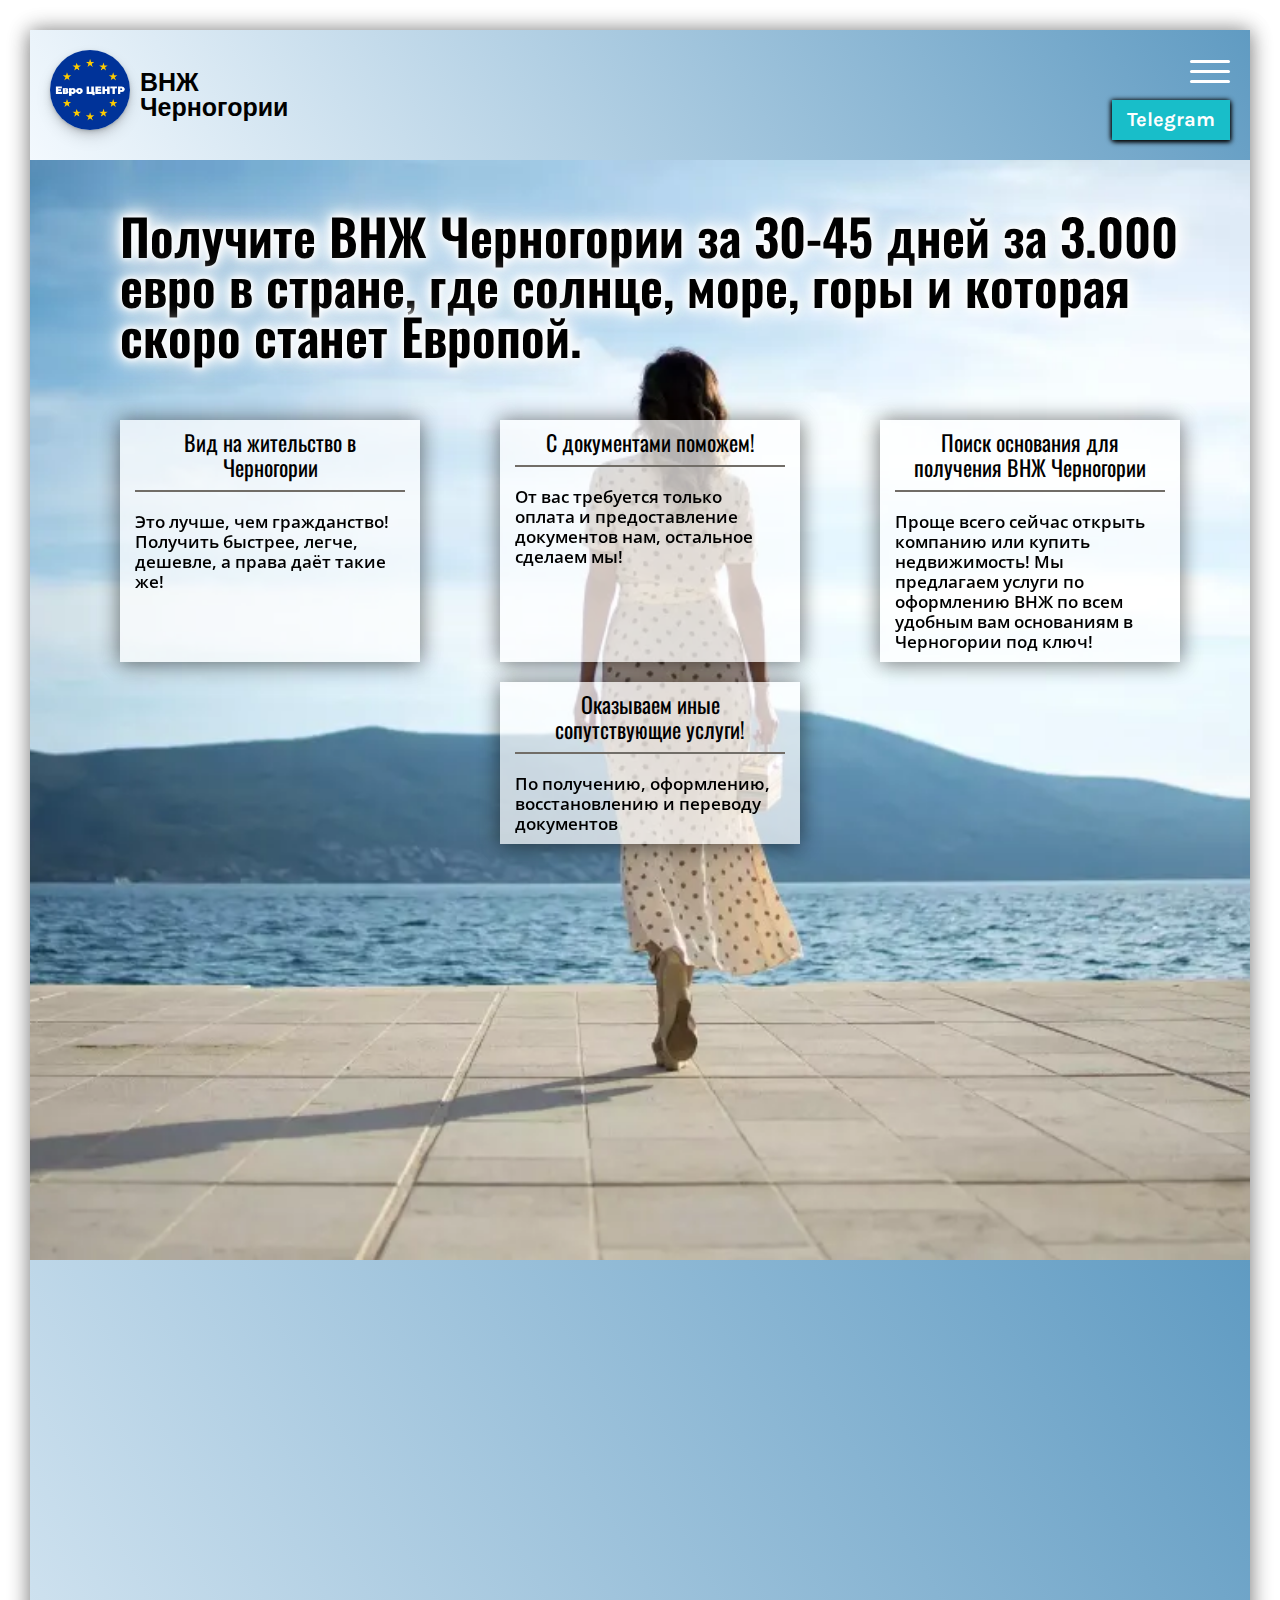
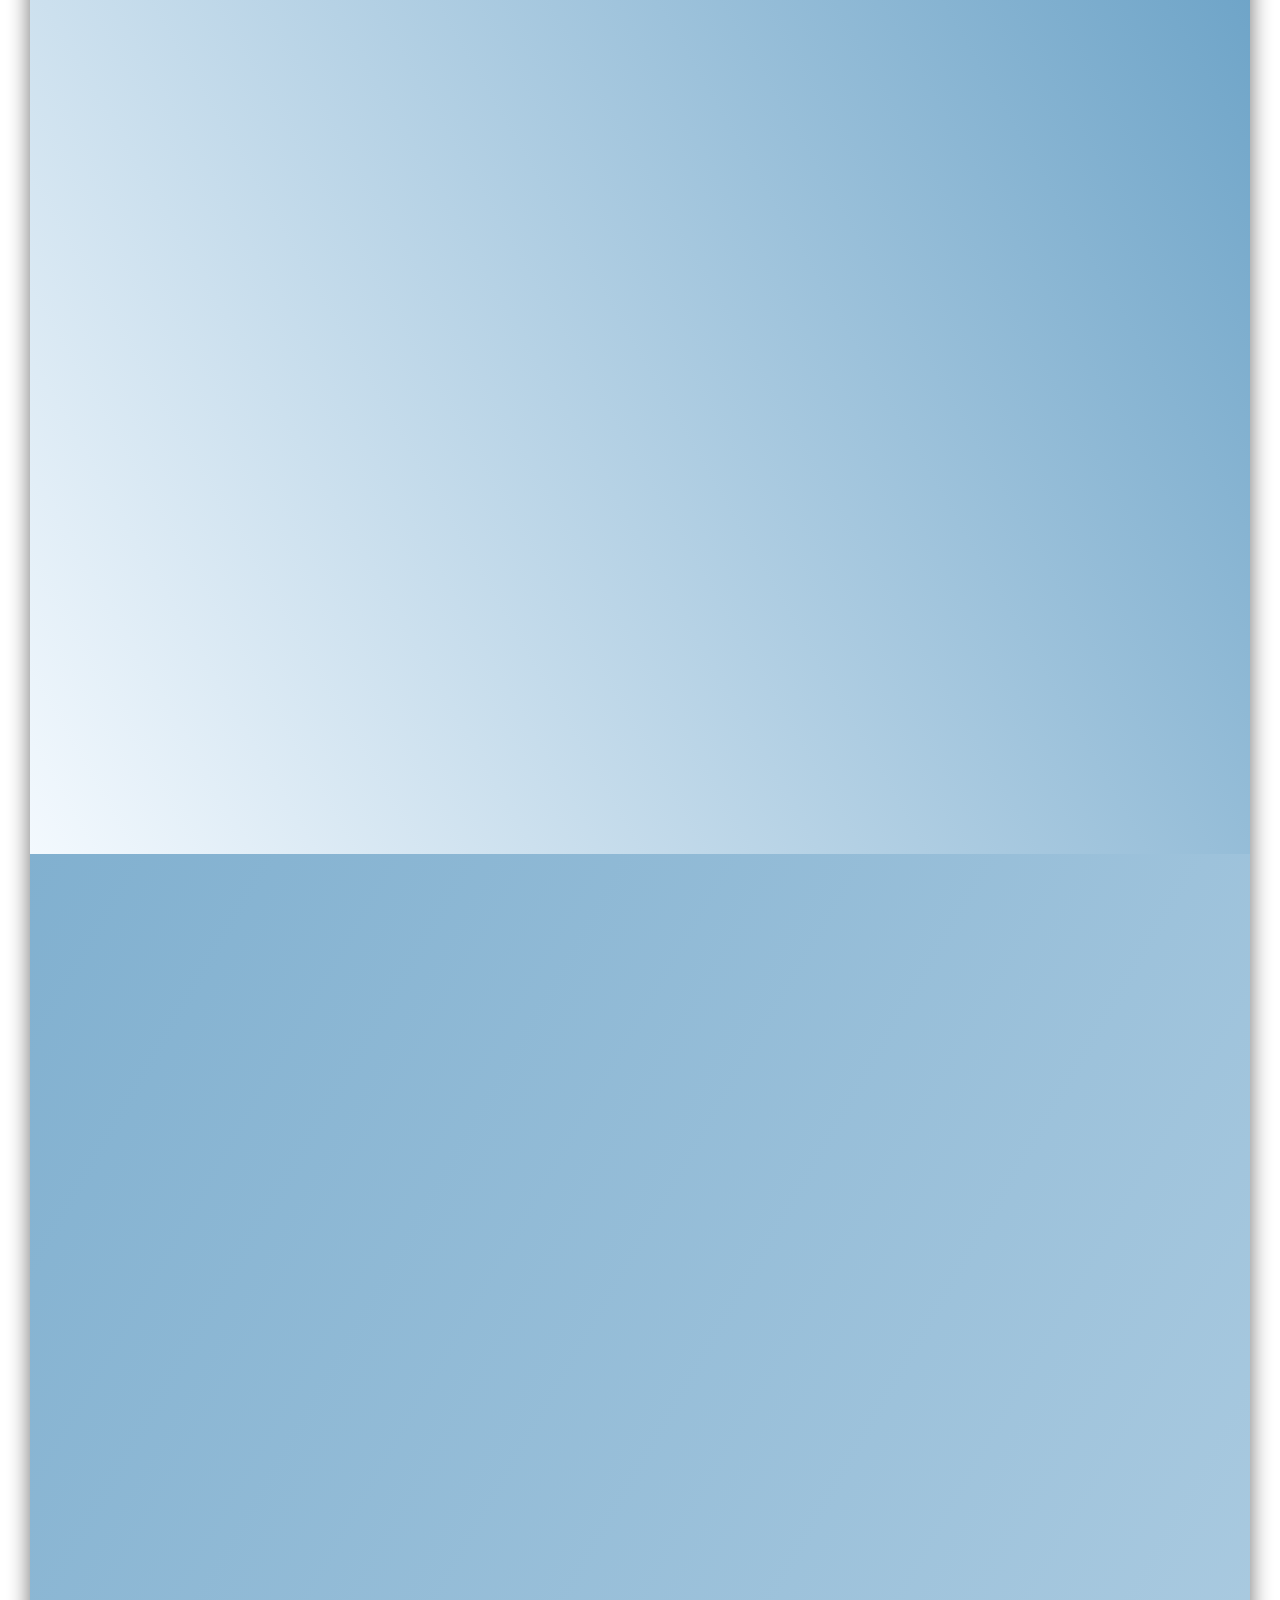
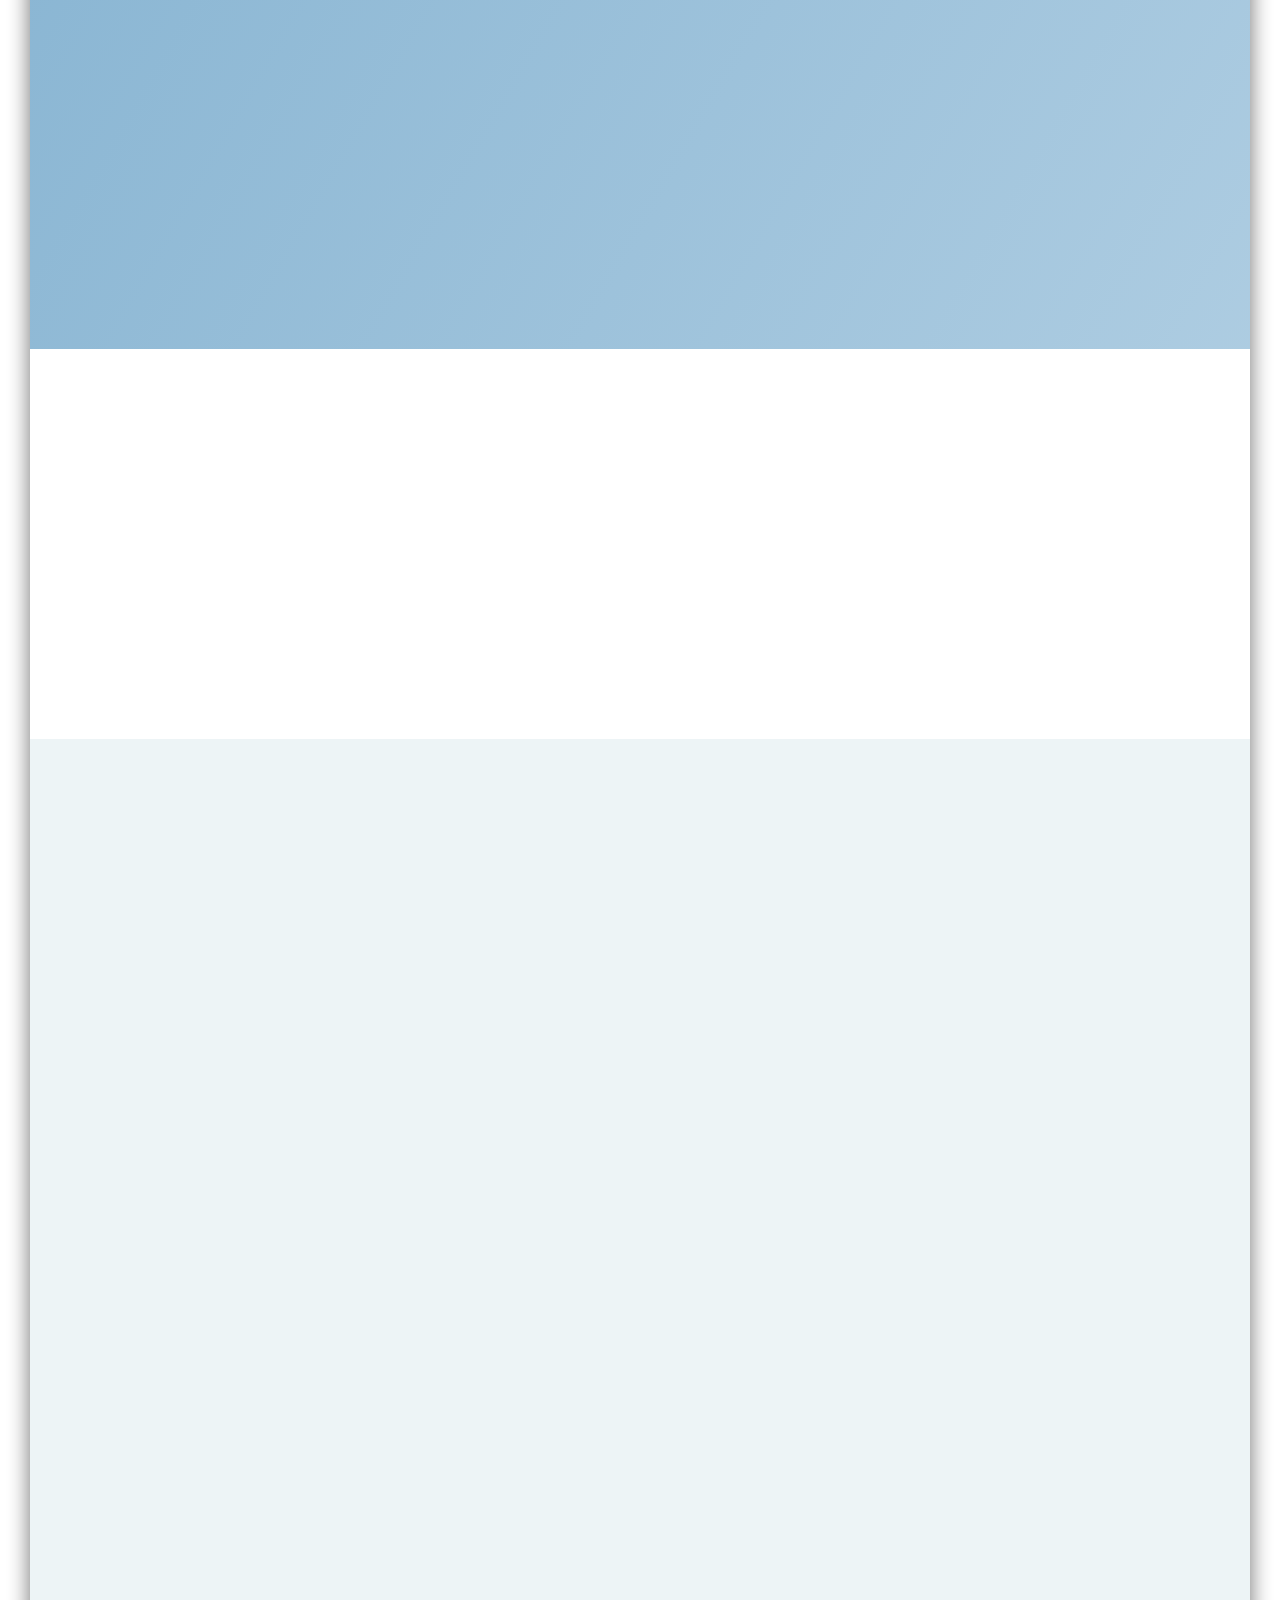
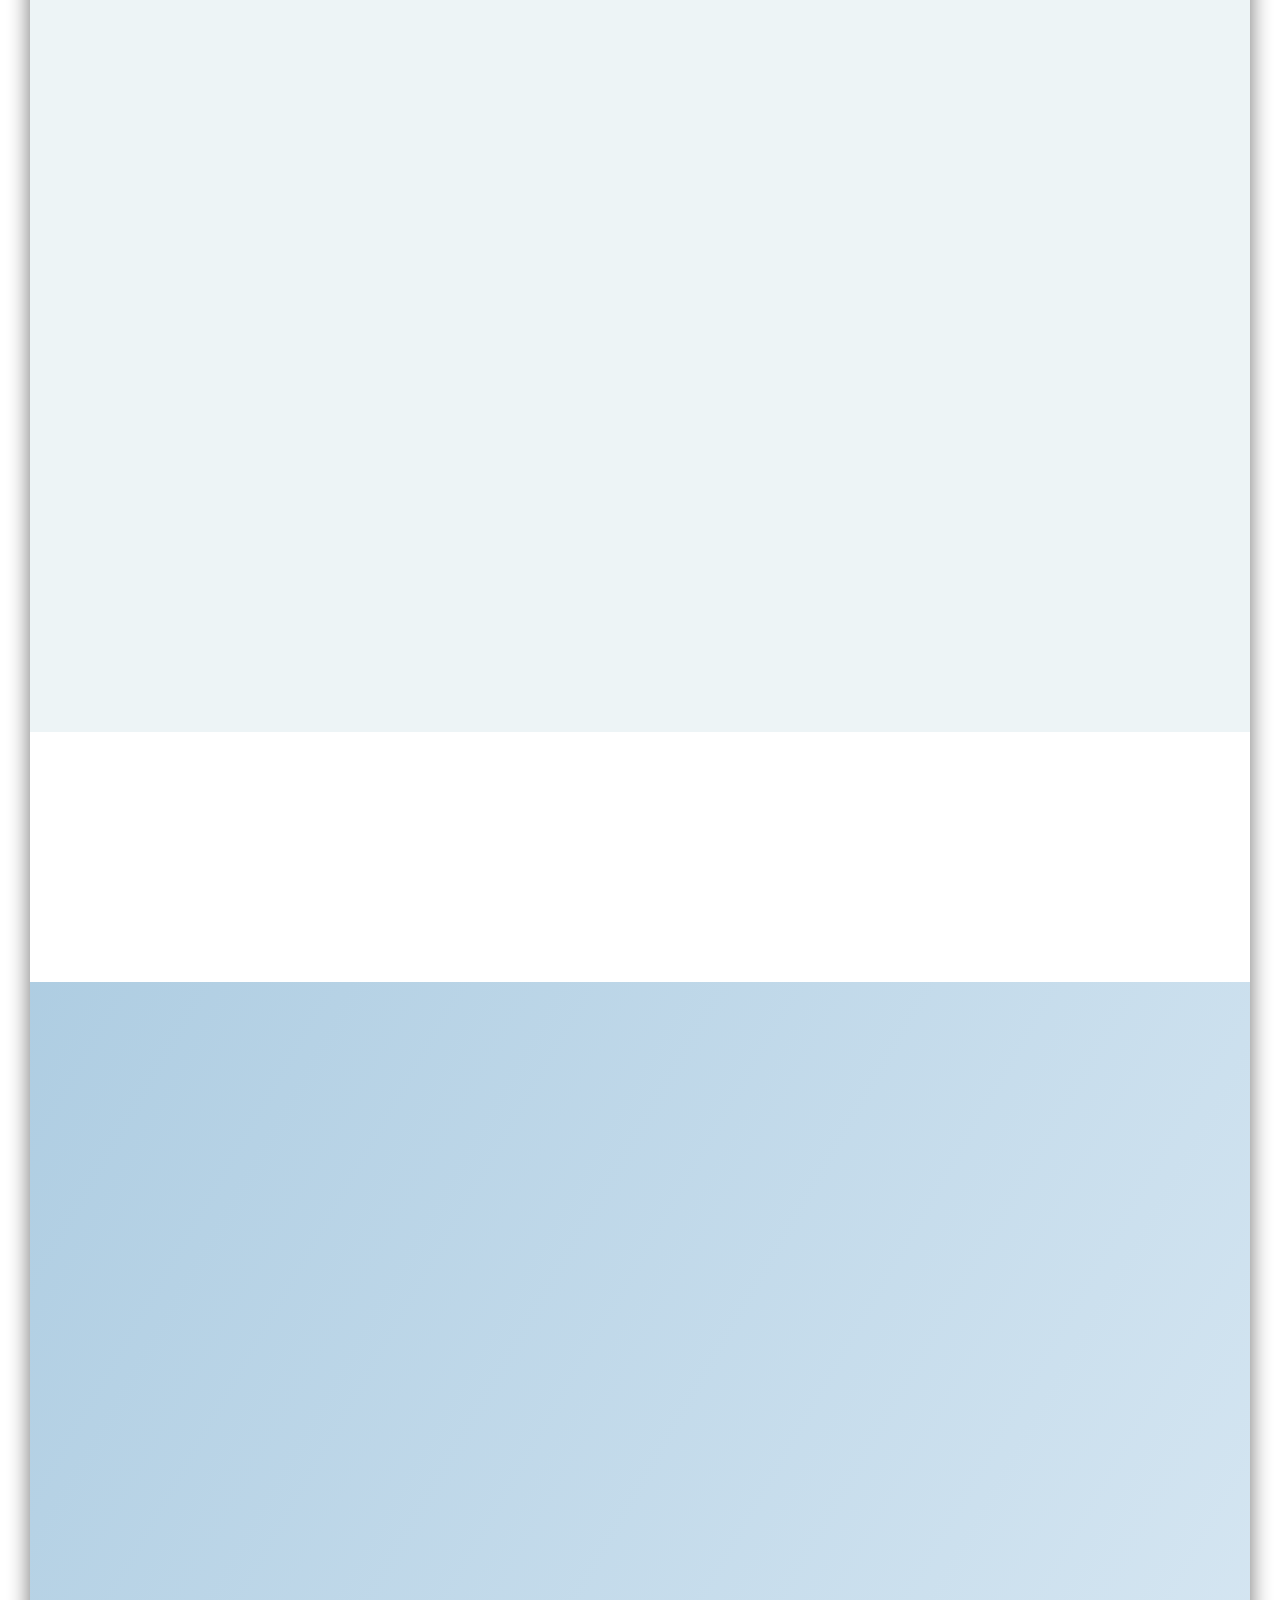
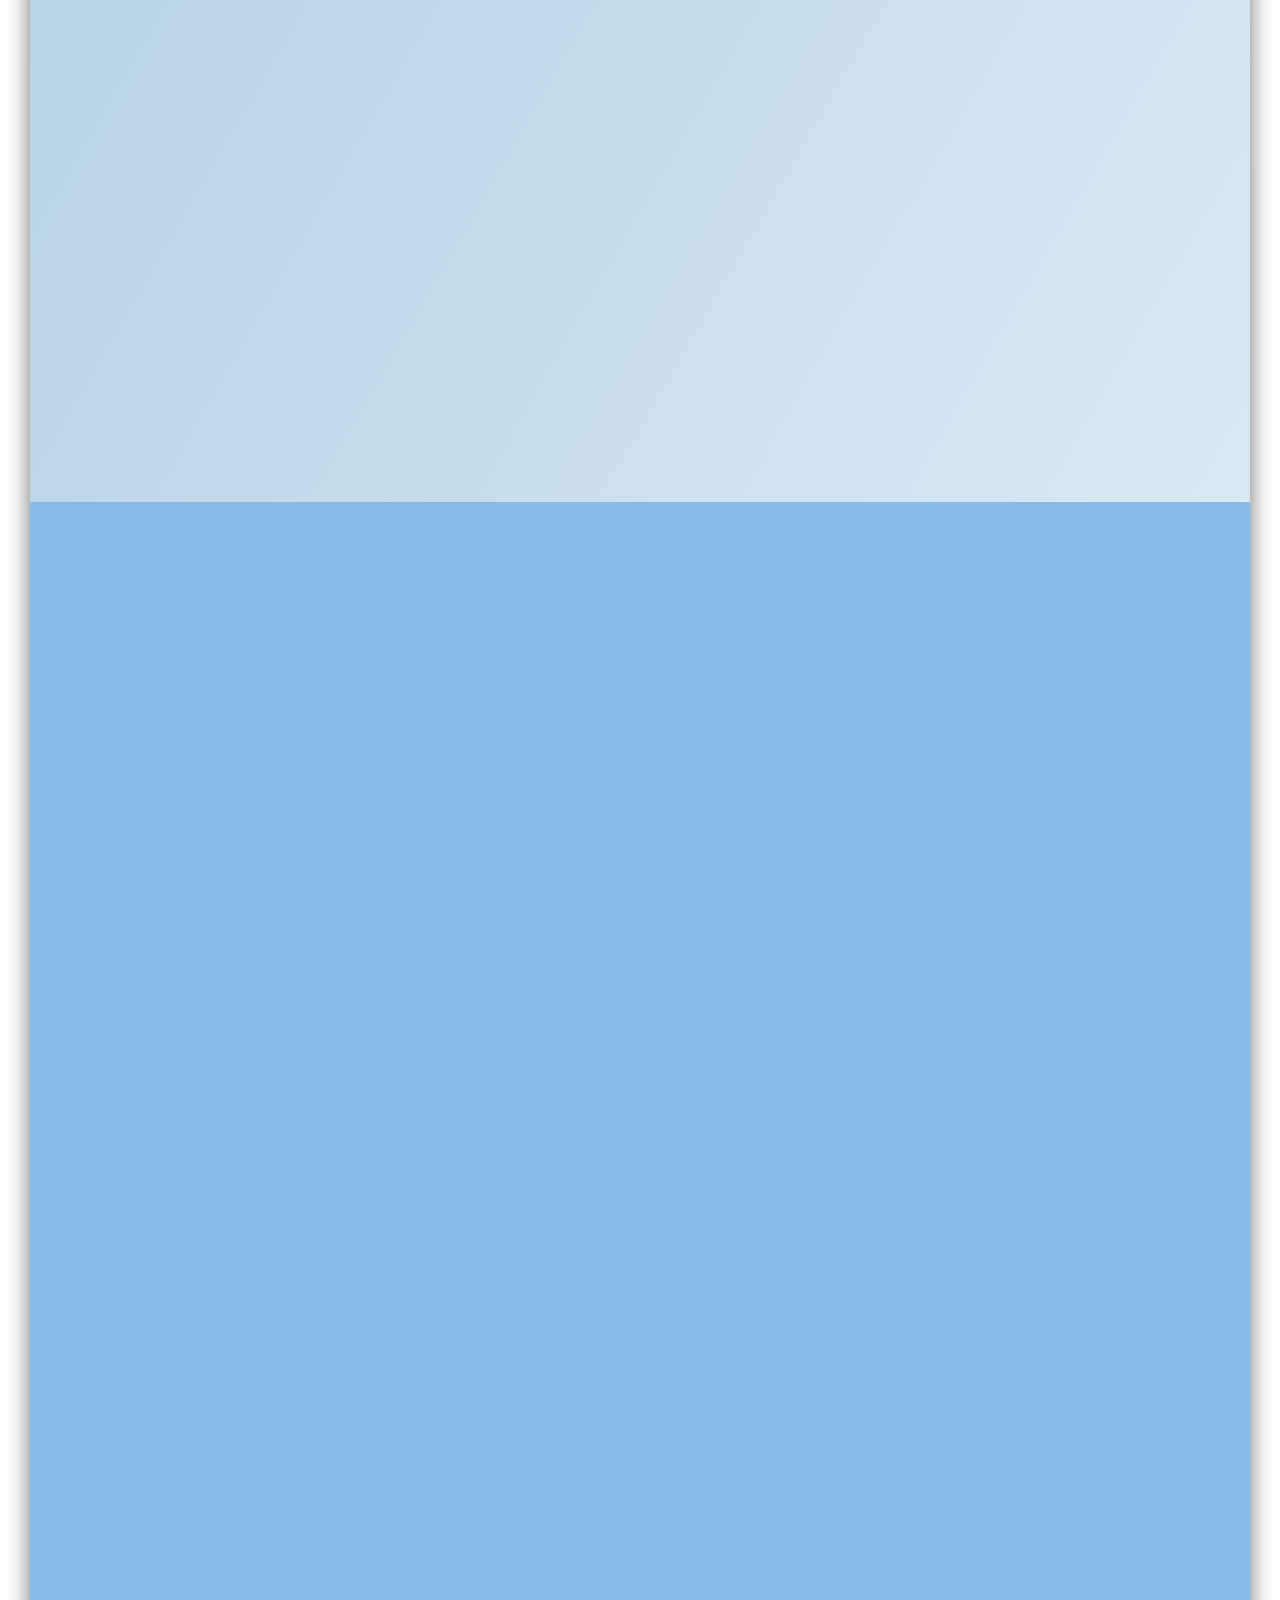
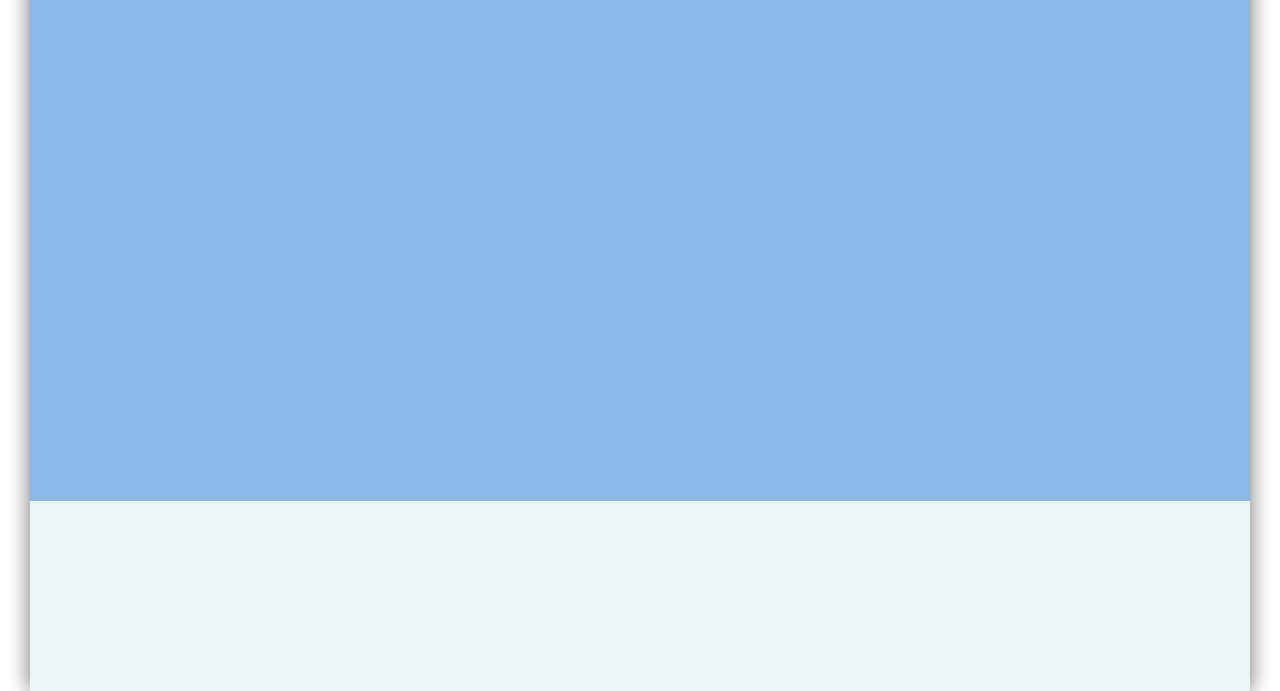
<file: index.html>
<!DOCTYPE html>
<html lang="ru">
   <head>
      <meta charset="UTF-8" />
      <meta name="viewport" content="width=device-width, initial-scale=1.0" />

      <link rel="icon" href="favicon.ico" sizes="32x32" />
      <link rel="icon" href="img/favicons/favicon.svg" type="image/svg+xml" />
      <link rel="apple-touch-icon" href="img/favicons/favicon-180x180.png" />

      <link rel="stylesheet" href="css/style.css" />

      <title>ВНЖ черногории</title>
      <meta name="description" content="" />
   </head>
   <body>
      <div class="wrapper">
         <header class="header anim-item">
            <div class="btn-burger">
               <div class="btn-burger__wrapper">
                  <div class="btn-burger__string"></div>
               </div>
            </div>
            <div class="header__logo">
               <div class="header__logo-img">
                  <img src="./img/header/Черногория ВНЖ.png" alt="" />
               </div>
               <p class="header__logo-text">ВНЖ <br />Черногории</p>
            </div>
            <nav class="header__nav">
               <ul class="header__nav-list">
                  <a href="index.html">
                     <li class="nav-item">Главная <span class="line"></span></li>
                  </a>
                  <a href="#services">
                     <li class="nav-item">Услуги <span class="line"></span></li>
                  </a>
                  <a href="#doc">
                     <li class="nav-item">Документы <span class="line"></span></li
                  ></a>
               </ul>
               <ul class="header__nav-list">
                  <a href="#consult">
                     <li class="nav-item">Консультация <span class="line"></span></li>
                  </a>
                  <a href="#compony">
                     <li class="nav-item">О компании <span class="line"></span></li>
                  </a>
                  <a href="#contacts">
                     <li class="nav-item">Контакты <span class="line"></span></li>
                  </a>
               </ul>
            </nav>

            <div class="header__phone">
               <a href="https://t.me/+79255074559">
                  <p class="header__phone-number">Telegram</p>
               </a>
            </div>
         </header>

         <main class="main">
            <div class="main__advantagesm-container">
               <h1 class="main__title anim-item">
                  Получите ВНЖ Черногории за 30-45 дней за 3.000 евро в стране, где солнце, море,
                  горы и которая скоро станет Европой.
               </h1>
               <div class="main__advantages-box anim-item">
                  <div class="main__advantage active">
                     <h2 class="main__advantage-ttitle">Вид на жительство в Черногории</h2>
                     <p class="main__advantage-text">
                        Это лучше, чем гражданство! Получить быстрее, легче, дешевле, а права даёт
                        такие же!
                     </p>
                  </div>
                  <div class="main__advantage active">
                     <h2 class="main__advantage-ttitle">С документами поможем!</h2>
                     <p class="main__advantage-text">
                        От вас требуется только оплата и предоставление документов нам, остальное
                        сделаем мы!
                     </p>
                  </div>
                  <div class="main__advantage active">
                     <h2 class="main__advantage-ttitle">
                        Поиск основания для получения ВНЖ Черногории
                     </h2>
                     <p class="main__advantage-text">
                        Проще всего сейчас открыть компанию или купить недвижимость! Мы предлагаем
                        услуги по оформлению ВНЖ по всем удобным вам основаниям в Черногории под
                        ключ!
                     </p>
                  </div>
                  <div class="main__advantage active">
                     <h2 class="main__advantage-ttitle">Оказываем иные сопутствующие услуги!</h2>
                     <p class="main__advantage-text">
                        По получению, оформлению, восстановлению и переводу документов
                     </p>
                  </div>
               </div>

               <h2 class="main__subtitle anim-item">
                  Получите ВНЖ Черногории уже через 30 дней, откройте карту международного банка и
                  передвигайся свободно по миру! Напишите нам в
               </h2>
               <div class="main__advantage-btn-box anim-item">
                  <a href="https://wa.me/+38268757078" target="_blank"
                     ><p class="main__advantage-btn1">WhatsApp</p></a
                  >
                  <a href="https://t.me/+79255074559" target="_blank"
                     ><p class="main__advantage-btn2">Telegram</p></a
                  >
               </div>
            </div>

            <div class="main__services">
               <h2 id="services" class="main__services-title anim-item">
                  Мы работаем давно, зарегистрированы официально, платим налоги и имеем репутацию.
                  Если вам хочется получить ВНЖ Черногории побыстрее, без отказов и заморочек, то мы
                  сможем это сделать!
               </h2>

               <div class="main__services-cardbox">
                  <div class="main__services-card anim-item anim-up">
                     <img src="./img/services/бизнес.svg" alt="" />
                     <div class="main__services-card-infobox">
                        <div class="main__services-card-namebox">
                           <h2 class="main__services-card-name">
                              Открытие фирмы (DOO) + подготовка и подача документов в органы
                              Черногории для получения вида на жительство.
                           </h2>
                           <p class="main__services-card-name2">
                              Документы от клиента: копия паспорта, справка об отсутствии судимости
                              не старше 6 месяцев (поможем получить), копия документа об образовании
                              - школьный аттестат/сертификат о среднем образовании/диплом (поможем
                              получить, перевести, заверить), нотариально заверенный договор аренды
                              жилья в Черногории, что подтверждает ваше проживание на территории
                              Черногории (поможем получить). Срок получения ВНЖ - 30-45 дней
                              (зависит от загрузки гос. органа).
                           </p>
                        </div>
                        <div class="main__services-card-btnbox">
                           <a href="https://wa.me/+38268757078" target="_blank">
                              <div class="main__services-card-btn1">Заказать услугу</div></a
                           >
                        </div>
                     </div>
                  </div>

                  <div class="main__services-card anim-item anim-dowen">
                     <img src="./img/services/квартира.svg" alt="" />
                     <div class="main__services-card-infobox">
                        <div class="main__services-card-namebox">
                           <p class="main__services-card-name">
                              Оформление ВНЖ по основанию владения недвижимостью (поможем выбрать
                              недвижимость, купить, оформить).
                           </p>
                           <p class="main__services-card-name2">
                              Документы от клиента: копия паспорта, справка об отсутствии судимости
                              (не старше 6 месяцев), лист непокретности на объект недвижимости в
                              собственности (выписка из реестра собственности в ЧГ), банковский счёт
                              в ЧГ с суммой на счету от 3650 до 5000 евро, регистрация в
                              туристической организации.
                           </p>
                        </div>
                        <div class="main__services-card-btnbox">
                           <a href="https://wa.me/+38268757078" target="_blank">
                              <div class="main__services-card-btn1">Заказать услугу</div></a
                           >
                        </div>
                     </div>
                  </div>
                  <div class="main__services-card anim-item anim-up">
                     <img src="./img/services/работа.svg" alt="" />
                     <div class="main__services-card-infobox">
                        <div class="main__services-card-namebox">
                           <h2 class="main__services-card-name">
                              Оформление на работу в Черногорскую фирму (при наличии работодателя -
                              по запросу)
                           </h2>
                           <h3 class="main__services-card-name2"></h3>
                        </div>
                        <div class="main__services-card-btnbox">
                           <a href="https://wa.me/+38268757078" target="_blank">
                              <div class="main__services-card-btn1">Заказать услугу</div></a
                           >
                        </div>
                     </div>
                  </div>
                  <div class="main__services-card anim-item anim-dowen">
                     <img src="./img/services/семья.svg" alt="" />
                     <div class="main__services-card-infobox">
                        <div class="main__services-card-namebox">
                           <p class="main__services-card-name">
                              Воссоединение членов семьи по каждому основанию.
                           </p>
                           <p class="main__services-card-name2">по каждому основанию</p>
                        </div>
                        <div class="main__services-card-btnbox">
                           <a href="https://wa.me/+38268757078" target="_blank">
                              <div class="main__services-card-btn1">Заказать услугу</div></a
                           >
                        </div>
                     </div>
                  </div>
               </div>
            </div>
            <div class="main__documents">
               <div id="doc" class="main__documents-wrapper anim-item">
                  <h2 class="main__documents-title anim-item">Документы</h2>
                  <div class="main__documents1">
                     <h2 class="main__documents-title1 anim-item">
                        Открытие фирмы (DOO) + подготовка и подача документов в органы
                     </h2>
                     <p class="main__documents-text anim-item">
                        Документы от клиента: копия паспорта, справка об отсутствии судимости не
                        старше 6 месяцев (поможем получить), копия документа об образовании -
                        школьный аттестат/сертификат о среднем образовании/диплом (поможем получить,
                        перевести, заверить), нотариально заверенный договор аренды жилья в
                        Черногории, что подтверждает ваше проживание на территории Черногории
                        (поможем получить). Срок получения ВНЖ - 30-45 дней (зависит от загрузки
                        гос. органа)
                     </p>
                  </div>
                  <div class="main__documents1">
                     <h2 class="main__documents-title1 anim-item">
                        Оформление ВНЖ по основанию владения недвижимостью
                     </h2>
                     <p class="main__documents-text anim-item">
                        Документы от клиента: копия паспорта, справка об отсутствии судимости (не
                        старше 6 месяцев), лист непокретности на объект недвижимости в собственности
                        (выписка из реестра собственности в ЧГ), банковский счёт в ЧГ с суммой на
                        счету от 3650 до 5000 евро, регистрация в туристической организации.
                     </p>
                  </div>
                  <div class="main__documents1">
                     <h2 class="main__documents-title1 anim-item">
                        Открытие фирмы (DOO) под ключ (с печатью)
                     </h2>
                     <p class="main__documents-text anim-item">
                        Необходима копия паспорта учредителя и нотариальная доверенность на
                        представителя, оформленная либо в Черногории либо в ином государстве (при
                        дистанционном открытии).
                     </p>
                  </div>
                  <div class="main__documents1 anim-item">
                     <h2 class="main__documents-title1">
                        Нострификация документов об образовании в зависимости от вида документа
                        (школьный аттестат, сертификат о среднем образовании, диплом)
                     </h2>
                     <p class="main__documents-text anim-item">
                        Получение повторной подтверды из МинОбразования Черногории. Необходимые
                        документы: копия предыдущей подтверды. Оформления нотариального договора для
                        целей подачи документов на ВНЖ.
                     </p>
                  </div>
               </div>
            </div>
            <div class="services2">
               <div class="services2__container">
                  <div class="services2__call">
                     <p class="services2__call-text anim-item">
                        Хотите получить ВНЖ страны, в которой комфортно жить, низкий уровень
                        преступности, соседи славянской внешности, которые хорошо относятся к
                        русскоговорящим гостям, хороший климат, море и солнце 280 дней в году, не
                        запрещена криптовалюта?! Тогда напишите нам в WhatsApp или Telegram!
                     </p>
                     <div class="services2__call-btn-box anim-item">
                        <a href="https://wa.me/+38268757078" target="_blank"
                           ><p class="services2__call-btn1">WhatsApp</p></a
                        >
                        <a href="https://t.me/+79255074559" target="_blank"
                           ><p class="services2__call-btn2 anim-item">Telegram</p></a
                        >
                     </div>
                  </div>
               </div>
               <div id="consult" class="services2__consultation-container">
                  <div class="services2__consultation-text-box anim-item">
                     <h2 class="services2__consultation-title">Консультация</h2>
                     <p class="services2__consultation-text">
                        Расширенная консультация специалиста по оформлению документов/выбору
                        наиболее выгодного основания для ВНЖ, налогам и сборам, выбору недвижимости,
                        открытию бизнеса (длительность от 30 до 50 минут).
                     </p>
                     <div class="services2__consultation-btnbox">
                        <a href="https://wa.me/+38268757078" target="_blank">
                           <div class="services2__consultation-btn1">Заказать услугу</div></a
                        >
                     </div>

                     <div class="services2__pay-box">
                        <div class="services2__pay-icon">
                           <img src="./img/service2/оплата.svg" alt="" />
                        </div>
                        <p class="services2__pay-text">
                           Возможна оплата рублями, евро, криптовалютой или любым другим образом.
                        </p>
                     </div>
                     <div class="services2__onlinedeal">
                        <div class="services2__onlinedeal-icon">
                           <img src="./img/service2/онлайн.svg" alt="" />
                        </div>
                        <p class="services2__onlinedeal-text">
                           Открытие фирмы или подбор недвижимости мы сможем начать без вашего
                           физического присутствия в Черногории после предоплаты. На подаче
                           документов для получения ВНЖ вам нужно будет присутствовать, чтобы взять
                           у вас биометрию (биометрия — это система идентификации и распознавания
                           человека с помощью отличительных физических характеристик, которые
                           уникальны для каждого человека: отпечаток пальца, фотография лица или
                           тела). Ваш второй и заключительный поход в МУП будет уже для получения
                           ВНЖ Черногории, примерно через 20-30 дней после подачи. То есть, у вас
                           будет 2 выезда в органы.
                        </p>
                     </div>
                  </div>

                  <ul class="services2__list anim-item">
                     Так же поможем с:
                     <li class="services2__item">
                        <div class="services2__item-icon">
                           <img src="./img/service2/галочка.svg" alt="" />
                        </div>
                        <p class="services2__item-text">⁠Справка об отсутствии судимости.</p>
                     </li>
                     <li class="services2__item">
                        <div class="services2__item-icon">
                           <img src="./img/service2/галочка.svg" alt="" />
                        </div>
                        <p class="services2__item-text">Справка об отсутствии ОМС в РФ.</p>
                     </li>
                     <li class="services2__item">
                        <div class="services2__item-icon">
                           <img src="./img/service2/галочка.svg" alt="" />
                        </div>
                        <p class="services2__item-text">Перевод документов.</p>
                     </li>
                     <li class="services2__item">
                        <div class="services2__item-icon">
                           <img src="./img/service2/галочка.svg" alt="" />
                        </div>
                        <p class="services2__item-text">
                           Нотариальное удостоверение и заверение документов.
                        </p>
                     </li>
                     <li class="services2__item">
                        <div class="services2__item-icon">
                           <img src="./img/service2/галочка.svg" alt="" />
                        </div>
                        <p class="services2__item-text">
                           Получение или восстановление справок об отсутствии судимости,
                           свидетельств о рождении, свидетельств о заключении или расторжении брака.
                        </p>
                     </li>
                     <li class="services2__item">
                        <div class="services2__item-icon">
                           <img src="./img/service2/галочка.svg" alt="" />
                        </div>
                        <p class="services2__item-text">
                           Открытие банковского счёта (или карты VISA\Mastercard) без ограничений и
                           препятствий.
                        </p>
                     </li>
                     <li class="services2__item">
                        <div class="services2__item-icon">
                           <img src="./img/service2/галочка.svg" alt="" />
                        </div>
                        <p class="services2__item-text">
                           Помощь в выводе, переводе, сохранении, инвестировании, обмене денежных
                           средств.
                        </p>
                     </li>
                     <li class="services2__item">
                        <div class="services2__item-icon">
                           <img src="./img/service2/галочка.svg" alt="" />
                        </div>
                        <p class="services2__item-text">
                           Есть премиум сопровождение с страхованием от отказа в получении ВНЖ!
                        </p>
                     </li>
                     <li class="services2__item">
                        <div class="services2__item-icon">
                           <img src="./img/service2/галочка.svg" alt="" />
                        </div>
                        <p class="services2__item-text">
                           Есть услуги по получению, оформлению, восстановлению, переводу и
                           нотариальному заверению документов.
                        </p>
                     </li>
                     <li class="services2__item">
                        <div class="services2__item-icon">
                           <img src="./img/service2/галочка.svg" alt="" />
                        </div>
                        <p class="services2__item-text">Трансфер.</p>
                     </li>
                  </ul>
               </div>

               <div class="services2__call-2">
                  <p class="services2__call-text-2 anim-item">
                     Есть вопросы, сомнения? Хотите пообщаться? Тогда напишите нам в WhatsApp или
                     Telegram!
                  </p>
                  <div class="services2__call-btn-box-2 anim-item">
                     <a href="https://wa.me/+38268757078" target="_blank"
                        ><p class="services2__call-btn1-2">WhatsApp</p></a
                     >
                     <a href="https://t.me/+79255074559" target="_blank"
                        ><p class="services2__call-btn2-2">Telegram</p></a
                     >
                  </div>
               </div>
            </div>

            <div class="advantages-residence anim-item">
               <div class="advantages-residence__container">
                  <h2 class="advantages-residence__title">
                     Что даёт вид на жительство в Черногории?
                  </h2>
                  <h3 class="advantages-residence__subtitle">
                     Вместе со статусом черногорского резидента (независимо от санкций) вы
                     гарантированно можете:
                  </h3>
                  <div class="advantages-residence__box-item">
                     <div class="advantages-residence__item-box1">
                        <div class="advantages-residence__card anim-item">
                           <!-- <img src="./img/advantage/банк.svg" alt="" /> -->
                           <p class="advantages-residence__card-title">Счет в банке</p>
                           <div class="advantages-residence__card-infobox">
                              <p class="advantages-residence__card-name">
                                 Подать заявление на открытие счета в европейском банке.
                              </p>
                           </div>
                        </div>
                        <div class="advantages-residence__card anim-item">
                           <!-- <img src="./img/advantage/карта.svg" alt="" /> -->
                           <p class="advantages-residence__card-title">Безвизовые перелеты</p>

                           <div class="advantages-residence__card-infobox">
                              <p class="advantages-residence__card-name">
                                 Свободно передвигаться по всей территории Черногории и безвизовое
                                 пересечение границы в несколько стран, как к себе домой;
                              </p>
                           </div>
                        </div>
                        <div class="advantages-residence__card anim-item">
                           <!-- <img src="./img/advantage/налог.svg" alt="" /> -->
                           <p class="advantages-residence__card-title">Бизнес</p>

                           <div class="advantages-residence__card-infobox">
                              <p class="advantages-residence__card-name">
                                 Открыть своё дело и платить налог на прибыль от предпринимательской
                                 деятельности в 9 %;
                              </p>
                           </div>
                        </div>
                     </div>
                     <div class="advantages-residence__item-box1">
                        <div class="advantages-residence__card anim-item">
                           <!-- <img src="./img/advantage/виза.svg" alt="" /> -->
                           <p class="advantages-residence__card-title">Шенген</p>

                           <div class="advantages-residence__card-infobox">
                              <p class="advantages-residence__card-name">
                                 Подать на упрощённую процедуру получения шенгенской визы;
                              </p>
                           </div>
                        </div>
                        <div class="advantages-residence__card anim-item">
                           <!-- <img src="./img/advantage/время.svg" alt="" /> -->
                           <p class="advantages-residence__card-title">365 дней</p>

                           <div class="advantages-residence__card-infobox">
                              <p class="advantages-residence__card-name">
                                 Находиться в Черногории неограниченно по времени;
                              </p>
                           </div>
                        </div>
                        <div class="advantages-residence__card anim-item">
                           <!-- <img src="./img/advantage/медицина.svg" alt="" /> -->
                           <p class="advantages-residence__card-title">Медицина</p>

                           <div class="advantages-residence__card-infobox">
                              <p class="advantages-residence__card-name">
                                 Пользоваться бесплатным медицинским обслуживанием;
                              </p>
                           </div>
                        </div>
                        <div class="advantages-residence__card anim-item">
                           <!-- <img src="./img/advantage/горы.svg" alt="" /> -->
                           <p class="advantages-residence__card-title">Приятная локация</p>

                           <div class="advantages-residence__card-infobox">
                              <p class="advantages-residence__card-name">
                                 Жить в спокойной стране с морем, солнцем, горами с низким уровнем
                                 преступности и дружелюбными местными жителями славянами.
                              </p>
                           </div>
                        </div>
                     </div>
                  </div>
               </div>
            </div>

            <div id="compony" class="reviews">
               <div class="reviews__container">
                  <div class="reviews__aboutus anim-item">
                     <h2 class="reviews__title">Кто мы?</h2>
                     <p class="reviews__text">
                        Мы команда юристов и риелторов из РФ, Республики Беларусь и Украины. В 2022
                        году на базе агентства недвижимости "СMM MONTENEGRO" стали увеличиваться
                        заявки на получение шенгенских виз, ВНЖ Черногории, банковских карт и по
                        подбору недвижимости от русскоязычных клиентов. В следствии чего было
                        создано отдельное русскоязычное направление по Черногории. Мы сотрудничаем с
                        туристическими агентствами и отелями, в нашей команде есть бывшие сотрудники
                        государственных органов Черногории. Поэтому мы регулярно успешно решаем,
                        даже нестандартные задачи наших клиентов.
                     </p>
                     <p class="reviews__quotes">&#8221;</p>
                     <p class="reviews__text-2">
                        P.S. <br />
                        Важно знать, что сейчас осталось не так много стран, где можно получить ВНЖ.
                        Ужесточение европейских стандартов, мировая миграционная проблема, санкции
                        против граждан РФ - всё это сократило количество лояльных стран до минимума.
                        А в тех странах, где ещё возможно получить вид на жительство есть
                        ограничение по количеству квот или очень сложный пакет документов и
                        длительные проверки. Плюс, очень много обмана и просто некомпетентных
                        посредников, которые совершают массу ошибок или вовсе, принимают деньги,
                        изначально собираясь НЕ исполнять взятые на себя обязательства. Будьте
                        бдительны!
                     </p>
                  </div>

                  <div class="slider anim-item">
                     <div class="slider__item">
                        <video
                           preload="auto"
                           autoplay
                           muted
                           loop
                           controls
                           class="slider__item-video">
                           <source
                              src="./video/ВНЖ Черногории помогу сделать. Отзыв Марины. Сделали за 42 дня.mp4"
                              type="video/mp4" />
                        </video>
                     </div>

                     <div class="slider__item">
                        <video
                           preload="auto"
                           autoplay
                           muted
                           loop
                           controls
                           class="slider__item-video">
                           <source
                              src="./video/ВНЖ Черногории поможем получить. Зарине открыли компанию и сделали ВНЖ за 58 дней.mp4"
                              type="video/mp4" />
                        </video>
                     </div>
                     <div class="slider__item">
                        <video
                           preload="auto"
                           autoplay
                           muted
                           loop
                           controls
                           class="slider__item-video">
                           <source
                              src="./video/Получить ВНЖ Черногории помогу. Светлане сделали за 33 дня.mp4"
                              type="video/mp4" />
                        </video>
                     </div>
                     <div class="slider__item">
                        <video
                           preload="auto"
                           autoplay
                           muted
                           loop
                           controls
                           class="slider__item-video">
                           <source
                              src="./video/Сделаем вам ВНЖ Черногории. Андрею сделали за 44 дня..mp4"
                              type="video/mp4" />
                        </video>
                     </div>
                  </div>
               </div>
               <div class="counter anim-item">
                  <div class="counter__container">
                     <h2 class="counter__title">Мы в цифрах</h2>
                     <div class="counter__box">
                        <div class="counter__item">
                           <div
                              id=""
                              data-start="0"
                              data-target="120"
                              class="counter__item-number counter-element">
                              0
                           </div>
                           <div class="counter__item-line"></div>
                           <p class="counter__item-name">ВНЖ в месяц</p>
                        </div>
                        <div class="counter__item">
                           <div
                              data-start="0"
                              data-target="52"
                              class="counter__item-number counter-element">
                              0
                           </div>
                           <div class="counter__item-line"></div>
                           <p class="counter__item-name">месяца опыта</p>
                        </div>
                        <div class="counter__item">
                           <div
                              data-start="0"
                              data-target="14"
                              class="counter__item-number counter-element">
                              0
                           </div>
                           <div class="counter__item-line"></div>
                           <p class="counter__item-name">юристов, экспертов</p>
                        </div>
                        <div class="counter__item">
                           <div
                              data-start="190"
                              data-target="0"
                              class="counter__item-number counter-element">
                              0
                           </div>
                           <div class="counter__item-line"></div>
                           <p class="counter__item-name">недовольных клиентов</p>
                        </div>
                     </div>
                  </div>
               </div>
            </div>
         </main>
         <footer class="footer">
            <div class="footer__container anim-item">
               <div class="footer__box">
                  <div class="footer__logo">
                     <img src="./img/footer/Черногория ВНЖ.png" alt="" />
                  </div>
               </div>

               <div class="footer__btn-box">
                  <h2 id="contacts" class="footer__btn-title">Контакты</h2>
                  <a href="tel:+38268757078" target="_blank"
                     ><p class="footer__call-btn1">+38268757078</p></a
                  >
               </div>

               <div class="footer__link-box">
                  <a href="politic.html"
                     ><p class="footer__link">
                        Оферта и политика <br />
                        конфиденциальности
                     </p></a
                  >
               </div>
            </div>
         </footer>
         <div class="black-window"></div>
      </div>
      <script type="module" src="./js/BurgerMenu/BurgerMenuModel.js"></script>
      <script type="module" src="./js/BurgerMenu/BurgerMenuView.js"></script>
      <script type="module" src="./js/BurgerMenu/BurgerMenuController.js"></script>
      <script type="module" src="./js/animation/animationScript.js"></script>

      <script type="module" src="https://code.jquery.com/jquery-3.7.1.min.js"></script>
      <script type="module" src="./js/slider/slick.min.js"></script>
      <script type="module" src="./js/slider/script.js"></script>

      <script type="module" src="./js/counter/counter.js"></script>
   </body>
</html>
</file>
<file: css/style.css>
@import url("https://fonts.googleapis.com/css2?family=Karla:ital,wght@0,200..800;1,200..800&family=Lato:ital,wght@0,100;0,300;0,400;0,700;0,900;1,100;1,300;1,400;1,700;1,900&family=Nunito:ital,wght@0,200..1000;1,200..1000&family=Poppins:ital,wght@0,100;0,200;0,300;0,400;0,500;0,600;0,700;0,800;0,900;1,100;1,200;1,300;1,400;1,500;1,600;1,700;1,800;1,900&family=Raleway:ital,wght@0,100..900;1,100..900&family=Roboto+Flex:opsz,wght@8..144,100..1000&display=swap");
@import url("https://fonts.googleapis.com/css2?family=Roboto:ital,wght@0,100;0,300;0,400;0,500;0,700;0,900;1,100;1,300;1,400;1,500;1,700;1,900&display=swap");
@import url("https://fonts.googleapis.com/css2?family=Karla:ital,wght@0,200..800;1,200..800&family=Lato:ital,wght@0,100;0,300;0,400;0,700;0,900;1,100;1,300;1,400;1,700;1,900&family=Nunito:ital,wght@0,200..1000;1,200..1000&family=Poppins:ital,wght@0,100;0,200;0,300;0,400;0,500;0,600;0,700;0,800;0,900;1,100;1,200;1,300;1,400;1,500;1,600;1,700;1,800;1,900&family=Raleway:ital,wght@0,100..900;1,100..900&family=Roboto+Flex:opsz,wght@8..144,100..1000&display=swap");
@import url("https://fonts.googleapis.com/css2?family=Open+Sans:ital,wght@0,300..800;1,300..800&family=Oswald:wght@200..700&display=swap");
* {
  padding: 0;
  margin: 0;
  border: 0; }

*,
*:betore,
*:after {
  -moz-box-sizing: border-box;
  -webkit-box-sizing: border-box;
  box-sizing: border-box; }

:focus,
:active {
  outline: none; }

a:focus,
a:active {
  outline: none; }

nav,
footer,
header,
aside {
  display: block; }

html,
body {
  height: 100%;
  widows: 100%;
  font-size: 100%;
  line-height: 1;
  font-size: 14px;
  -ms-text-size-adjust: 100%;
  -moz-text-size-adjust: 100%;
  -webkit-trxt-size-adjust: 100%; }

input,
button,
textarea {
  display: yes; }

input::-ms-clear {
  display: none; }

button {
  cursor: pointer; }

button::-moz-focus-inner {
  padding: 0;
  border: 0; }

a,
a:visited {
  text-decoration: none; }

a:hover {
  text-decoration: none; }

ul li {
  list-style: none; }

li {
  list-style: none; }

img {
  vertical-align: top; }

h1,
h2,
h3,
h4,
h5,
h6 {
  font-size: inherit;
  font-weight: 400; }

.header {
  position: relative;
  display: -webkit-box;
  display: -ms-flexbox;
  display: flex;
  -webkit-box-pack: justify;
  -ms-flex-pack: justify;
  justify-content: space-between;
  padding: 20px 20px 20px 20px;
  opacity: 0;
  -webkit-transform: translateY(50px);
  -ms-transform: translateY(50px);
  transform: translateY(50px);
  -webkit-transition: opacity 0.6s ease-out, -webkit-transform 0.6s ease-out;
  transition: opacity 0.6s ease-out, -webkit-transform 0.6s ease-out;
  -o-transition: opacity 0.6s ease-out, transform 0.6s ease-out;
  transition: opacity 0.6s ease-out, transform 0.6s ease-out;
  transition: opacity 0.6s ease-out, transform 0.6s ease-out, -webkit-transform 0.6s ease-out; }
  @media (max-width: 1300px) {
    .header {
      z-index: 1;
      background: -webkit-linear-gradient(30deg, #f3f9fe, #609bc2);
      background: -o-linear-gradient(30deg, #f3f9fe, #609bc2);
      background: linear-gradient(60deg, #f3f9fe, #609bc2); } }
  @media (max-width: 389px) {
    .header {
      padding: 20px 10px 20px 10px; } }
  .header__logo {
    display: -webkit-box;
    display: -ms-flexbox;
    display: flex;
    gap: 10px; }
  .header__logo-img img {
    -ms-flex-item-align: center;
    -ms-grid-row-align: center;
    align-self: center;
    -webkit-box-shadow: 0px 1px 2px rgba(0, 0, 0, 0.1), 0px 2px 4px rgba(0, 0, 0, 0.1), 0px 4px 8px rgba(0, 0, 0, 0.1), 0px 8px 16px rgba(0, 0, 0, 0.1);
    box-shadow: 0px 1px 2px rgba(0, 0, 0, 0.1), 0px 2px 4px rgba(0, 0, 0, 0.1), 0px 4px 8px rgba(0, 0, 0, 0.1), 0px 8px 16px rgba(0, 0, 0, 0.1);
    width: 80px;
    border-radius: 50%; }
    @media (max-width: 519px) {
      .header__logo-img img {
        width: 50px; } }
    @media (max-width: 389px) {
      .header__logo-img img {
        width: 30px; } }
  .header__logo-text {
    margin-top: 20px;
    font-size: 25px;
    color: #39281e;
    color: #000000;
    font-weight: 700;
    font-family: 'Nunito', sans-serif;
    font-family: 'Karla', sans-serif; }
    @media (max-width: 519px) {
      .header__logo-text {
        font-size: 20px;
        margin-top: 10px; } }
    @media (max-width: 389px) {
      .header__logo-text {
        font-size: 14px;
        margin-top: 0; } }
  .header__phone {
    -webkit-box-shadow: 1px 2px 5px #000000, -1px 0px 5px #000000;
    box-shadow: 1px 2px 5px #000000, -1px 0px 5px #000000;
    cursor: pointer;
    -ms-flex-item-align: center;
    align-self: center;
    background-color: #18bec9;
    padding: 10px 15px;
    border-radius: 20px;
    border-radius: 0;
    display: -webkit-box;
    display: -ms-flexbox;
    display: flex;
    gap: 5px; }
    @media (max-width: 1300px) {
      .header__phone {
        margin-top: 50px; } }
    @media (max-width: 519px) {
      .header__phone {
        padding: 5px 10px; } }
    .header__phone a {
      display: -webkit-box;
      display: -ms-flexbox;
      display: flex;
      gap: 5px; }
  .header__phone-number {
    -ms-flex-item-align: center;
    -ms-grid-row-align: center;
    align-self: center;
    font-family: 'Nunito', sans-serif;
    font-family: 'Karla', sans-serif;
    font-size: 20px;
    color: #ffffffff;
    font-weight: 700; }
    @media (max-width: 519px) {
      .header__phone-number {
        font-size: 14px; } }
  .header__phone-icon {
    display: none; }
    .header__phone-icon img {
      width: 30px;
      -webkit-transition-duration: 0.2s;
      -o-transition-duration: 0.2s;
      transition-duration: 0.2s; }
      @media (max-width: 519px) {
        .header__phone-icon img {
          width: 20px; } }
      @media (max-width: 389px) {
        .header__phone-icon img {
          width: 15px; } }
    .header__phone-icon img:hover {
      -webkit-transform: scale(1.2);
      -ms-transform: scale(1.2);
      transform: scale(1.2); }

.header.animation {
  opacity: 1;
  -webkit-transform: translateY(0px);
  -ms-transform: translateY(0px);
  transform: translateY(0px); }

.header {
  position: relative; }
  .header__nav {
    -ms-flex-item-align: center;
    align-self: center;
    display: -webkit-box;
    display: -ms-flexbox;
    display: flex;
    gap: 100px; }
    @media (max-width: 1338px) {
      .header__nav {
        gap: 50px; } }
    @media (max-width: 1300px) {
      .header__nav {
        padding: 40px 0;
        z-index: 1;
        position: absolute;
        display: block;
        top: 100%;
        width: 100%;
        right: -100%;
        background: -webkit-linear-gradient(30deg, #f3f9fe, #609bc2);
        background: -o-linear-gradient(30deg, #f3f9fe, #609bc2);
        background: linear-gradient(60deg, #f3f9fe, #609bc2);
        -webkit-transition-duration: 0.2s;
        -o-transition-duration: 0.2s;
        transition-duration: 0.2s;
        -webkit-transition-timing-function: linear;
        -o-transition-timing-function: linear;
        transition-timing-function: linear; } }
  @media (max-width: 1338px) {
    .header__nav--active {
      gap: 50px; } }
  @media (max-width: 1300px) {
    .header__nav--active {
      padding: 40px 0;
      z-index: 1;
      position: absolute;
      display: block;
      top: 100%;
      width: 100%;
      right: 0;
      -webkit-transition-duration: 0.2s;
      -o-transition-duration: 0.2s;
      transition-duration: 0.2s;
      -webkit-transition-timing-function: linear;
      -o-transition-timing-function: linear;
      transition-timing-function: linear; } }
  .header__nav-list {
    display: -webkit-box;
    display: -ms-flexbox;
    display: flex;
    gap: 20px; }
    @media (max-width: 1300px) {
      .header__nav-list {
        display: block;
        text-align: center; } }
    .header__nav-list li {
      padding: 5px;
      position: relative;
      cursor: pointer;
      color: #39281e;
      color: #000000;
      font-size: 20px;
      font-family: 'Nunito', sans-serif;
      font-family: 'Open Sans', sans-serif;
      font-weight: 600;
      text-shadow: 0 0 5px #fff, 0 0 10px #fff, 0 0 15px #fff, 0 0 20px #fff, 0 0 30px #fff; }
      @media (max-width: 1300px) {
        .header__nav-list li {
          font-weight: 600;
          font-size: 30px;
          margin: 20px;
          text-shadow: 0 0 5px #fff, 0 0 10px #fff, 0 0 15px #fff, 0 0 20px #fff; } }
      @media (max-width: 500px) {
        .header__nav-list li {
          font-size: 20px;
          margin: 20px;
          text-shadow: 0 0 5px #fff, 0 0 10px #fff, 0 0 15px #fff, 0 0 20px #fff; } }
      .header__nav-list li .line {
        -webkit-transition-duration: 0.2s;
        -o-transition-duration: 0.2s;
        transition-duration: 0.2s;
        left: 5px;
        top: 26px;
        position: absolute;
        background-color: #39281e;
        width: 0%;
        height: 2px; }
        @media (max-width: 1300px) {
          .header__nav-list li .line {
            display: none; } }
    .header__nav-list li:hover .line {
      width: 90%; }

/*
  font-family: "Roboto Flex", sans-serif;

  font-family: "Karla", sans-serif;

  font-family: "Nunito", sans-serif;

  font-family: "Poppins", sans-serif;

   font-family: "Raleway", sans-serif;
  font-family: "Lato", sans-serif;


*/
.main__title {
  font-size: 50px;
  padding: 0px 5px 50px 40px;
  font-weight: 600;
  font-family: 'Nunito', sans-serif;
  font-family: 'Oswald', sans-serif;
  text-shadow: 0 0 5px #fff, 0 0 10px #fff, 0 0 15px #fff, 0 0 20px #fff, 0 0 30px #fff;
  opacity: 0;
  -webkit-transform: translateX(-100%);
  -ms-transform: translateX(-100%);
  transform: translateX(-100%);
  -webkit-transition: opacity 1s ease-out, -webkit-transform 0.6s ease-out;
  transition: opacity 1s ease-out, -webkit-transform 0.6s ease-out;
  -o-transition: opacity 1s ease-out, transform 0.6s ease-out;
  transition: opacity 1s ease-out, transform 0.6s ease-out;
  transition: opacity 1s ease-out, transform 0.6s ease-out, -webkit-transform 0.6s ease-out; }
  @media (max-width: 936px) {
    .main__title {
      font-size: 40px;
      text-shadow: 0 0 5px #fff, 0 0 10px #fff, 0 0 15px #fff, 0 0 20px #fff; } }
  @media (max-width: 789px) {
    .main__title {
      font-size: 30px; } }
  @media (max-width: 641px) {
    .main__title {
      font-size: 25px;
      padding: 0px 5px 50px 10px; } }
  @media (max-width: 470px) {
    .main__title {
      font-size: 20px;
      padding: 0px 5px 20px 10px; } }

.main__title.animation {
  opacity: 1;
  -webkit-transform: translateX(0);
  -ms-transform: translateX(0);
  transform: translateX(0); }

.main__advantagesm-container {
  background-image: url("./../img/main/bg2.webp");
  background-repeat: no-repeat;
  background-size: cover;
  background-position: 50% 0%;
  height: 900px;
  padding: 50px 30px 0 50px; }
  @media (max-width: 1420px) {
    .main__advantagesm-container {
      height: 1050px; } }
  @media (max-width: 523px) {
    .main__advantagesm-container {
      padding: 50px 10px 0 10px; } }
  @media (max-width: 389px) {
    .main__advantagesm-container {
      padding: 20px 5px 0 5px; } }
  @media (max-width: 580px) {
    .main__advantagesm-container {
      height: 1300px; } }

.main__advantages-box {
  display: -webkit-box;
  display: -ms-flexbox;
  display: flex;
  -ms-flex-pack: distribute;
  justify-content: space-around;
  -ms-flex-wrap: wrap;
  flex-wrap: wrap;
  margin-bottom: 30px;
  -webkit-transform: translateX(100%);
  -ms-transform: translateX(100%);
  transform: translateX(100%);
  opacity: 0;
  -webkit-transition: opacity 1s ease-out, -webkit-transform 0.6s ease-out;
  transition: opacity 1s ease-out, -webkit-transform 0.6s ease-out;
  -o-transition: opacity 1s ease-out, transform 0.6s ease-out;
  transition: opacity 1s ease-out, transform 0.6s ease-out;
  transition: opacity 1s ease-out, transform 0.6s ease-out, -webkit-transform 0.6s ease-out; }
  .main__advantages-box .active {
    max-width: 400px; }

.main__advantages-box.animation {
  -webkit-transform: translateX(0);
  -ms-transform: translateX(0);
  transform: translateX(0);
  opacity: 1; }

.main__advantage {
  margin: 10px;
  -webkit-transition-duration: 0.2s;
  -o-transition-duration: 0.2s;
  transition-duration: 0.2s;
  width: 300px;
  background-color: rgba(158, 146, 122, 0.9);
  background: rgba(255, 255, 255, 0.7);
  border-radius: 10px;
  border-radius: 0;
  -webkit-box-shadow: 1px 2px 5px #000000, -1px 0px 5px #000000;
  box-shadow: 1px 2px 5px #000000, -1px 0px 5px #000000;
  -webkit-box-shadow: 1px 2px 20px rgba(0, 0, 0, 0.3), -1px 0px 20px rgba(0, 0, 0, 0.3);
  box-shadow: 1px 2px 20px rgba(0, 0, 0, 0.3), -1px 0px 20px rgba(0, 0, 0, 0.3);
  padding-bottom: 10px; }
  @media (max-width: 780px) {
    .main__advantage {
      width: 250px; } }
  @media (max-width: 680px) {
    .main__advantage {
      width: 200px; } }
  @media (max-width: 580px) {
    .main__advantage {
      width: 400px; } }
  @media (max-width: 470px) {
    .main__advantage {
      width: 300px; } }

.main__advantage-ttitle {
  margin: 0 auto;
  font-family: 'Nunito', sans-serif;
  font-family: 'Oswald', sans-serif;
  text-align: center;
  padding: 10px 10px;
  font-size: 22px;
  line-height: 25px;
  border-bottom: 2px solid #716d67;
  max-width: 250px;
  font-weight: 400; }
  @media (max-width: 780px) {
    .main__advantage-ttitle {
      font-size: 18px;
      line-height: 20px; } }
  @media (max-width: 680px) {
    .main__advantage-ttitle {
      font-size: 15px;
      line-height: 18px; } }
  @media (max-width: 580px) {
    .main__advantage-ttitle {
      font-size: 22px;
      line-height: 25px; } }
  @media (max-width: 470px) {
    .main__advantage-ttitle {
      font-size: 20px;
      line-height: 23px; } }
  @media (max-width: 350px) {
    .main__advantage-ttitle {
      font-size: 18px;
      line-height: 20px; } }

.main__advantage-text {
  color: #716d67;
  color: #000000;
  padding: 20px 15px 0 15px;
  font-size: 17px;
  font-family: 'Nunito', sans-serif;
  font-family: 'Open Sans', sans-serif;
  line-height: 20px;
  font-weight: 600;
  -webkit-filter: brightness(8);
  filter: brightness(8); }
  @media (max-width: 780px) {
    .main__advantage-text {
      font-size: 15px; } }
  @media (max-width: 680px) {
    .main__advantage-text {
      font-size: 12px;
      line-height: 14px; } }
  @media (max-width: 580px) {
    .main__advantage-text {
      font-size: 20px;
      line-height: 22px; } }
  @media (max-width: 470px) {
    .main__advantage-text {
      font-size: 18px;
      line-height: 20px; } }
  @media (max-width: 350px) {
    .main__advantage-text {
      font-size: 16px;
      line-height: 18px; } }

.main__subtitle {
  max-width: 80%;
  font-size: 40px;
  line-height: 45px;
  padding: 0px 5px 20px 40px;
  font-weight: 500;
  font-family: 'Nunito', sans-serif;
  font-family: 'Oswald', sans-serif;
  text-shadow: 0 0 5px #fff, 0 0 10px #fff, 0 0 15px #fff, 0 0 20px #fff, 0 0 30px #fff;
  -webkit-transform: translateY(50px);
  -ms-transform: translateY(50px);
  transform: translateY(50px);
  opacity: 0;
  -webkit-transition: opacity 0.6s ease-out, -webkit-transform 0.6s ease-out;
  transition: opacity 0.6s ease-out, -webkit-transform 0.6s ease-out;
  -o-transition: opacity 0.6s ease-out, transform 0.6s ease-out;
  transition: opacity 0.6s ease-out, transform 0.6s ease-out;
  transition: opacity 0.6s ease-out, transform 0.6s ease-out, -webkit-transform 0.6s ease-out; }
  @media (max-width: 936px) {
    .main__subtitle {
      font-size: 35px;
      text-shadow: 0 0 5px #fff, 0 0 10px #fff, 0 0 15px #fff, 0 0 20px #fff; } }
  @media (max-width: 789px) {
    .main__subtitle {
      font-size: 30px; } }
  @media (max-width: 641px) {
    .main__subtitle {
      font-size: 25px;
      padding: 0px 5px 50px 10px; } }
  @media (max-width: 470px) {
    .main__subtitle {
      font-size: 20px;
      padding: 0px 5px 20px 10px; } }

.main__subtitle.animation {
  opacity: 1;
  -webkit-transform: translateY(0px);
  -ms-transform: translateY(0px);
  transform: translateY(0px); }

.main__advantage-btn-box {
  font-family: 'Nunito', sans-serif;
  font-family: 'Karla', sans-serif;
  color: #fff;
  font-size: 20px;
  font-weight: 700;
  display: -webkit-box;
  display: -ms-flexbox;
  display: flex;
  -webkit-box-pack: center;
  -ms-flex-pack: center;
  justify-content: center;
  -webkit-transform: translateY(-50px);
  -ms-transform: translateY(-50px);
  transform: translateY(-50px);
  opacity: 0;
  -webkit-transition: opacity 0.6s ease-out, -webkit-transform 0.6s ease-out;
  transition: opacity 0.6s ease-out, -webkit-transform 0.6s ease-out;
  -o-transition: opacity 0.6s ease-out, transform 0.6s ease-out;
  transition: opacity 0.6s ease-out, transform 0.6s ease-out;
  transition: opacity 0.6s ease-out, transform 0.6s ease-out, -webkit-transform 0.6s ease-out; }

.main__advantage-btn-box.animation {
  -webkit-transform: translateY(0px);
  -ms-transform: translateY(0px);
  transform: translateY(0px);
  opacity: 1; }

.main__advantage-btn1 {
  background-color: #1ebd2e;
  -webkit-box-shadow: 1px 2px 5px #000000, -1px 0px 5px #000000;
  box-shadow: 1px 2px 5px #000000, -1px 0px 5px #000000;
  width: 120px;
  text-align: center;
  padding: 10px 5px;
  margin: 10px;
  border-radius: 10px;
  border-radius: 0;
  -webkit-transition-duration: 0.2s;
  -o-transition-duration: 0.2s;
  transition-duration: 0.2s; }

.main__advantage-btn1:hover {
  -webkit-transform: scale(1.1);
  -ms-transform: scale(1.1);
  transform: scale(1.1);
  -webkit-transition-duration: 0.2s;
  -o-transition-duration: 0.2s;
  transition-duration: 0.2s; }

.main__advantage-btn2 {
  background-color: #18bec9;
  width: 120px;
  text-align: center;
  padding: 10px 5px;
  margin: 10px;
  border-radius: 10px;
  border-radius: 0;
  -webkit-box-shadow: 1px 2px 5px #000000, -1px 0px 5px #000000;
  box-shadow: 1px 2px 5px #000000, -1px 0px 5px #000000;
  -webkit-transition-duration: 0.2s;
  -o-transition-duration: 0.2s;
  transition-duration: 0.2s; }

.main__advantage-btn2:hover {
  -webkit-transform: scale(1.1);
  -ms-transform: scale(1.1);
  transform: scale(1.1);
  -webkit-transition-duration: 0.2s;
  -o-transition-duration: 0.2s;
  transition-duration: 0.2s; }

.main__services {
  padding: 50px 0;
  background: -webkit-gradient(linear, left top, left bottom, from(#c2b9aa), color-stop(#f3f9fe), to(#609bc2));
  background: -webkit-linear-gradient(#c2b9aa, #f3f9fe, #609bc2);
  background: -o-linear-gradient(#c2b9aa, #f3f9fe, #609bc2);
  background: linear-gradient(#c2b9aa, #f3f9fe, #609bc2);
  background: -webkit-linear-gradient(30deg, #f3f9fe, #609bc2);
  background: -o-linear-gradient(30deg, #f3f9fe, #609bc2);
  background: linear-gradient(60deg, #f3f9fe, #609bc2); }

.main__services-title {
  font-size: 50px;
  padding: 0px 20px 50px 40px;
  font-weight: 500;
  font-family: 'Nunito', sans-serif;
  font-family: 'Oswald', sans-serif;
  text-shadow: 0 0 5px #fff, 0 0 10px #fff, 0 0 15px #fff, 0 0 20px #fff;
  opacity: 0;
  -webkit-transform: translateY(50px);
  -ms-transform: translateY(50px);
  transform: translateY(50px);
  -webkit-transition: opacity 0.6s ease-out, -webkit-transform 0.6s ease-out;
  transition: opacity 0.6s ease-out, -webkit-transform 0.6s ease-out;
  -o-transition: opacity 0.6s ease-out, transform 0.6s ease-out;
  transition: opacity 0.6s ease-out, transform 0.6s ease-out;
  transition: opacity 0.6s ease-out, transform 0.6s ease-out, -webkit-transform 0.6s ease-out; }
  @media (max-width: 980px) {
    .main__services-title {
      font-size: 35px;
      padding: 0 20px; } }
  @media (max-width: 680px) {
    .main__services-title {
      font-size: 30px; } }
  @media (max-width: 441px) {
    .main__services-title {
      font-size: 25px; } }

.main__services-title.animation {
  opacity: 1;
  -webkit-transform: translateY(0px);
  -ms-transform: translateY(0px);
  transform: translateY(0px); }

.main__services-cardbox {
  width: 100%;
  display: -webkit-box;
  display: -ms-flexbox;
  display: flex;
  -ms-flex-pack: distribute;
  justify-content: space-around;
  -ms-flex-wrap: wrap;
  flex-wrap: wrap; }

.main__services-card {
  padding: 20px;
  max-width: 250px;
  background-color: #fff;
  overflow: hidden;
  border-radius: 5px;
  border-radius: 0;
  margin: 20px;
  -webkit-box-shadow: 1px 2px 2px rgba(0, 0, 0, 0.8), -1px 0px 7px rgba(0, 0, 0, 0.8);
  box-shadow: 1px 2px 2px rgba(0, 0, 0, 0.8), -1px 0px 7px rgba(0, 0, 0, 0.8);
  -webkit-box-shadow: 1px 2px 20px rgba(0, 0, 0, 0.3), -1px 0px 20px rgba(0, 0, 0, 0.3);
  box-shadow: 1px 2px 20px rgba(0, 0, 0, 0.3), -1px 0px 20px rgba(0, 0, 0, 0.3);
  -webkit-transition-duration: 0.2s;
  -o-transition-duration: 0.2s;
  transition-duration: 0.2s;
  -webkit-transition-timing-function: ease;
  -o-transition-timing-function: ease;
  transition-timing-function: ease; }
  .main__services-card img {
    width: 200px;
    height: 200px; }

.main__services-card:hover {
  -webkit-transform: scale(1.05);
  -ms-transform: scale(1.05);
  transform: scale(1.05);
  -webkit-transition-duration: 0.2s;
  -o-transition-duration: 0.2s;
  transition-duration: 0.2s;
  -webkit-transition-timing-function: linear;
  -o-transition-timing-function: linear;
  transition-timing-function: linear; }

.main__services-card.anim-up {
  -webkit-transform: translateX(-100%);
  -ms-transform: translateX(-100%);
  transform: translateX(-100%);
  -webkit-transition: opacity 0.6s ease-out, -webkit-transform 0.6s ease-out;
  transition: opacity 0.6s ease-out, -webkit-transform 0.6s ease-out;
  -o-transition: opacity 0.6s ease-out, transform 0.6s ease-out;
  transition: opacity 0.6s ease-out, transform 0.6s ease-out;
  transition: opacity 0.6s ease-out, transform 0.6s ease-out, -webkit-transform 0.6s ease-out;
  opacity: 0; }

.main__services-card.anim-up.animation {
  -webkit-transform: translateY(0);
  -ms-transform: translateY(0);
  transform: translateY(0);
  opacity: 1; }

.main__services-card.anim-dowen {
  -webkit-transform: translateX(100%);
  -ms-transform: translateX(100%);
  transform: translateX(100%);
  -webkit-transition: opacity 0.6s ease-out, -webkit-transform 0.6s ease-out;
  transition: opacity 0.6s ease-out, -webkit-transform 0.6s ease-out;
  -o-transition: opacity 0.6s ease-out, transform 0.6s ease-out;
  transition: opacity 0.6s ease-out, transform 0.6s ease-out;
  transition: opacity 0.6s ease-out, transform 0.6s ease-out, -webkit-transform 0.6s ease-out;
  opacity: 0; }

.main__services-card.anim-dowen.animation {
  -webkit-transform: translateX(0);
  -ms-transform: translateX(0);
  transform: translateX(0);
  opacity: 1; }

.main__services-card-infobox {
  padding: 0 10px; }

.main__services-card-namebox {
  padding-top: 20px; }

.main__services-card-name {
  font-family: 'Nunito', sans-serif;
  font-family: 'Open Sans', sans-serif;
  font-weight: 500;
  font-size: 16px; }

.main__services-card-name2 {
  font-family: 'Nunito', sans-serif;
  font-weight: 600;
  display: none; }
  @media (max-width: 940px) {
    .main__services-card-name2 {
      font-size: 30px; } }
  @media (max-width: 463px) {
    .main__services-card-name2 {
      font-size: 20px; } }

.main__services-card-btnbox {
  float: right;
  margin-top: 20px; }

.main__services-card-btn1 {
  -webkit-box-shadow: 1px 2px 5px black, -1px 0px 5px black;
  box-shadow: 1px 2px 5px black, -1px 0px 5px black;
  font-family: 'Nunito', sans-serif;
  font-family: 'Karla', sans-serif;
  border-radius: 5px;
  border-radius: 0;
  background-color: #1ebd2e;
  padding: 10px 10px;
  color: #fff;
  font-size: 18px;
  cursor: pointer;
  -webkit-transition-duration: 0.2s;
  -o-transition-duration: 0.2s;
  transition-duration: 0.2s; }
  @media (max-width: 940px) {
    .main__services-card-btn1 {
      font-size: 25px; } }
  @media (max-width: 605px) {
    .main__services-card-btn1 {
      font-size: 18px; } }
  @media (max-width: 391px) {
    .main__services-card-btn1 {
      font-size: 16px; } }

.main__services-card-btn1:hover {
  background-color: #f0ede2;
  color: #000000;
  -webkit-transition-duration: 0.2s;
  -o-transition-duration: 0.2s;
  transition-duration: 0.2s; }

.footer {
  background-color: #fff;
  background-color: #edf4f6; }
  @media (max-width: 682px) {
    .footer {
      padding: 20px 0; } }
  .footer__container {
    display: -webkit-box;
    display: -ms-flexbox;
    display: flex;
    -webkit-box-pack: justify;
    -ms-flex-pack: justify;
    justify-content: space-between;
    -ms-flex-wrap: wrap;
    flex-wrap: wrap;
    padding: 20px;
    opacity: 0;
    -webkit-transform: translateX(50%);
    -ms-transform: translateX(50%);
    transform: translateX(50%);
    -webkit-transition: opacity 0.6s ease-out, -webkit-transform 0.6s ease-out;
    transition: opacity 0.6s ease-out, -webkit-transform 0.6s ease-out;
    -o-transition: opacity 0.6s ease-out, transform 0.6s ease-out;
    transition: opacity 0.6s ease-out, transform 0.6s ease-out;
    transition: opacity 0.6s ease-out, transform 0.6s ease-out, -webkit-transform 0.6s ease-out; }
    @media (max-width: 682px) {
      .footer__container {
        -webkit-box-orient: vertical;
        -webkit-box-direction: normal;
        -ms-flex-direction: column;
        flex-direction: column;
        -webkit-box-pack: center;
        -ms-flex-pack: center;
        justify-content: center;
        -webkit-box-align: center;
        -ms-flex-align: center;
        align-items: center; } }
  .footer__container.animation {
    opacity: 1;
    -webkit-transform: translateX(0);
    -ms-transform: translateX(0);
    transform: translateX(0); }
  .footer__logo {
    width: 150px; }
    .footer__logo img {
      width: 100%; }
  .footer__btn-box {
    -ms-flex-item-align: center;
    -ms-grid-row-align: center;
    align-self: center; }
  .footer__btn-title {
    font-size: 30px;
    font-family: 'Open Sans', sans-serif;
    font-weight: 600; }
  .footer__call-btn1 {
    font-family: 'Karla', sans-serif;
    width: 120px;
    margin: 10px;
    font-size: 20px;
    font-weight: 500; }
  .footer__call-btn2 {
    font-family: 'Karla', sans-serif;
    margin: 10px;
    font-size: 20px;
    font-weight: 500; }
  .footer__link-box {
    -ms-flex-item-align: center;
    -ms-grid-row-align: center;
    align-self: center; }
  .footer__link {
    text-align: center;
    text-decoration: underline;
    font-size: 20px;
    font-family: 'Open Sans', sans-serif;
    line-height: 25px; }

.btn-back {
  padding: 30px 20px; }

.btn-back-box {
  max-width: 150px;
  font-family: 'Nunito', sans-serif;
  text-transform: uppercase;
  text-align: center;
  background-color: #5a412b;
  background: -webkit-linear-gradient(170deg, #f3f9fe, #609bc2);
  background: -o-linear-gradient(170deg, #f3f9fe, #609bc2);
  background: linear-gradient(-80deg, #f3f9fe, #609bc2);
  padding: 10px 10px;
  cursor: pointer;
  -webkit-transition-duration: 0.2s;
  -o-transition-duration: 0.2s;
  transition-duration: 0.2s;
  -webkit-box-shadow: 1px 2px 20px #000000, -1px 0px 20px #000000;
  box-shadow: 1px 2px 20px #000000, -1px 0px 20px #000000;
  -webkit-box-shadow: 1px 2px 20px rgba(0, 0, 0, 0.3), -1px 0px 20px rgba(0, 0, 0, 0.3);
  box-shadow: 1px 2px 20px rgba(0, 0, 0, 0.3), -1px 0px 20px rgba(0, 0, 0, 0.3);
  display: -webkit-box;
  display: -ms-flexbox;
  display: flex;
  -webkit-box-pack: center;
  -ms-flex-pack: center;
  justify-content: center;
  gap: 15px; }
  @media (max-width: 431px) {
    .btn-back-box {
      padding: 8px;
      width: 100px; } }
  .btn-back-box span {
    color: #fff;
    font-size: 18px; }
    @media (max-width: 431px) {
      .btn-back-box span {
        font-size: 14px; } }
  .btn-back-box div {
    color: #fff;
    font-size: 18px; }
    @media (max-width: 431px) {
      .btn-back-box div {
        font-size: 14px; } }

.btn-back-box:hover {
  background-color: #f0ede2;
  -webkit-transition-duration: 0.2s;
  -o-transition-duration: 0.2s;
  transition-duration: 0.2s;
  margin-left: 10px; }
  .btn-back-box:hover span {
    color: #000000; }
  .btn-back-box:hover div {
    color: #000000; }

.btn-burger {
  right: 20px;
  width: 40px;
  position: absolute; }
  @media (min-width: 1301px) {
    .btn-burger {
      display: none; } }
  .btn-burger__wrapper {
    cursor: pointer;
    position: relative;
    width: 40px;
    height: 40px;
    -webkit-transition-duration: 0.2s;
    -o-transition-duration: 0.2s;
    transition-duration: 0.2s; }
  .btn-burger__string {
    position: absolute;
    top: 50%;
    border-radius: 10px;
    width: 40px;
    height: 3px;
    background-color: #fff;
    -webkit-transition-duration: 0.3s;
    -o-transition-duration: 0.3s;
    transition-duration: 0.3s; }
  .btn-burger__string::before {
    border-radius: 10px;
    content: '';
    display: inline-block;
    position: absolute;
    top: -10px;
    width: 40px;
    height: 3px;
    background-color: #fff;
    -webkit-transition-duration: 0.2s;
    -o-transition-duration: 0.2s;
    transition-duration: 0.2s; }
  .btn-burger__string::after {
    border-radius: 10px;
    content: '';
    display: inline-block;
    position: absolute;
    bottom: -10px;
    width: 40px;
    height: 3px;
    background-color: #fff;
    -webkit-transition-duration: 0.2s;
    -o-transition-duration: 0.2s;
    transition-duration: 0.2s; }
  .btn-burger__string--active {
    position: absolute;
    top: 50%;
    border-radius: 10px;
    width: 40px;
    height: 3px;
    background-color: #fff;
    background-color: inherit;
    -webkit-transition-duration: 0.1s;
    -o-transition-duration: 0.1s;
    transition-duration: 0.1s; }
  .btn-burger__string--active::before {
    -webkit-transition-duration: 0.2s;
    -o-transition-duration: 0.2s;
    transition-duration: 0.2s;
    border-radius: 10px;
    content: '';
    display: inline-block;
    position: absolute;
    top: 0px;
    width: 40px;
    height: 3px;
    background-color: #fff;
    -webkit-transform: rotate(45deg);
    -ms-transform: rotate(45deg);
    transform: rotate(45deg); }
  .btn-burger__string--active::after {
    -webkit-transition-duration: 0.2s;
    -o-transition-duration: 0.2s;
    transition-duration: 0.2s;
    border-radius: 10px;
    content: '';
    display: inline-block;
    position: absolute;
    bottom: 0px;
    width: 40px;
    height: 3px;
    background-color: #fff;
    -webkit-transform: rotate(-45deg);
    -ms-transform: rotate(-45deg);
    transform: rotate(-45deg); }

.black-window {
  position: absolute;
  display: block;
  top: 2;
  right: -100%;
  width: 100%;
  height: 100%;
  background-color: rgba(0, 0, 0, 0.79);
  -webkit-backdrop-filter: blur(5px);
  backdrop-filter: blur(5px);
  -webkit-transition-duration: 0.2s;
  -o-transition-duration: 0.2s;
  transition-duration: 0.2s;
  -webkit-transition-timing-function: linear;
  -o-transition-timing-function: linear;
  transition-timing-function: linear; }

.black-window--active {
  position: absolute;
  display: block;
  top: 0%;
  right: 0;
  width: 100%;
  height: 100%;
  background-color: rgba(0, 0, 0, 0.79);
  -webkit-backdrop-filter: blur(5px);
  backdrop-filter: blur(5px);
  -webkit-transition-duration: 0.2s;
  -o-transition-duration: 0.2s;
  transition-duration: 0.2s;
  -webkit-transition-timing-function: linear;
  -o-transition-timing-function: linear;
  transition-timing-function: linear; }

.main__documents {
  padding-top: 50px;
  padding-bottom: 50px; }
  @media (max-width: 600px) {
    .main__documents {
      padding: 30px 5px 30px 5px; } }

.main__documents-wrapper {
  padding: 20px;
  background-color: #edf4f6;
  max-width: 1200px;
  margin: 0 auto;
  -webkit-box-shadow: 1px 2px 20px rgba(0, 0, 0, 0.3), -1px 0px 20px rgba(0, 0, 0, 0.3);
  box-shadow: 1px 2px 20px rgba(0, 0, 0, 0.3), -1px 0px 20px rgba(0, 0, 0, 0.3);
  border-radius: 10px;
  border-radius: 0;
  opacity: 0;
  -webkit-transform: translateY(200px);
  -ms-transform: translateY(200px);
  transform: translateY(200px);
  -webkit-transition: opacity 0.6s ease-out, -webkit-transform 0.6s ease-out;
  transition: opacity 0.6s ease-out, -webkit-transform 0.6s ease-out;
  -o-transition: opacity 0.6s ease-out, transform 0.6s ease-out;
  transition: opacity 0.6s ease-out, transform 0.6s ease-out;
  transition: opacity 0.6s ease-out, transform 0.6s ease-out, -webkit-transform 0.6s ease-out; }
  @media (max-width: 600px) {
    .main__documents-wrapper {
      padding: 20px 10px 20px 10px; } }

.main__documents-wrapper.animation {
  opacity: 1;
  -webkit-transform: translateY(0);
  -ms-transform: translateY(0);
  transform: translateY(0); }

.main__documents-title {
  padding-bottom: 20px;
  font-family: 'Nunito', sans-serif;
  font-family: 'Oswald', sans-serif;
  font-size: 50px;
  font-weight: 600; }
  @media (max-width: 600px) {
    .main__documents-title {
      font-size: 40px; } }

.main__documents1 {
  margin-top: 20px; }

.main__documents-title1 {
  font-size: 35px;
  font-family: 'Nunito', sans-serif;
  font-family: 'Open Sans', sans-serif;
  font-weight: 700; }
  @media (max-width: 600px) {
    .main__documents-title1 {
      font-size: 30px; } }
  @media (max-width: 440px) {
    .main__documents-title1 {
      font-size: 25px; } }

.main__documents-text {
  padding: 10px;
  font-size: 25px;
  line-height: 30px;
  font-family: 'Nunito', sans-serif;
  font-family: 'Open Sans', sans-serif;
  font-weight: 600; }
  @media (max-width: 600px) {
    .main__documents-text {
      font-size: 20px; } }
  @media (max-width: 440px) {
    .main__documents-text {
      font-size: 18px;
      line-height: 23px;
      padding: 10px 5px 10px 5px; } }

.services2 {
  padding-top: 50px;
  background-color: #fff; }
  .services2__call-text {
    font-size: 40px;
    padding: 0px 20px 30px 40px;
    font-weight: 500;
    font-family: 'Nunito', sans-serif;
    font-family: 'Oswald', sans-serif;
    opacity: 0;
    -webkit-transform: translateY(-100px);
    -ms-transform: translateY(-100px);
    transform: translateY(-100px);
    -webkit-transition: opacity 0.6s ease-out, -webkit-transform 0.6s ease-out;
    transition: opacity 0.6s ease-out, -webkit-transform 0.6s ease-out;
    -o-transition: opacity 0.6s ease-out, transform 0.6s ease-out;
    transition: opacity 0.6s ease-out, transform 0.6s ease-out;
    transition: opacity 0.6s ease-out, transform 0.6s ease-out, -webkit-transform 0.6s ease-out; }
    @media (max-width: 980px) {
      .services2__call-text {
        font-size: 35px;
        padding: 0 20px; } }
    @media (max-width: 680px) {
      .services2__call-text {
        font-size: 30px; } }
    @media (max-width: 441px) {
      .services2__call-text {
        font-size: 25px; } }
  .services2__call-text.animation {
    opacity: 1;
    -webkit-transform: translateY(0px);
    -ms-transform: translateY(0px);
    transform: translateY(0px); }
  .services2__call-btn-box {
    font-family: 'Nunito', sans-serif;
    font-family: 'Karla', sans-serif;
    color: #fff;
    font-size: 20px;
    font-weight: 700;
    display: -webkit-box;
    display: -ms-flexbox;
    display: flex;
    -webkit-box-pack: center;
    -ms-flex-pack: center;
    justify-content: center;
    padding: 20px 0 30px 0;
    opacity: 0;
    -webkit-transform: translateY(100px);
    -ms-transform: translateY(100px);
    transform: translateY(100px);
    -webkit-transition: opacity 0.6s ease-out, -webkit-transform 0.6s ease-out;
    transition: opacity 0.6s ease-out, -webkit-transform 0.6s ease-out;
    -o-transition: opacity 0.6s ease-out, transform 0.6s ease-out;
    transition: opacity 0.6s ease-out, transform 0.6s ease-out;
    transition: opacity 0.6s ease-out, transform 0.6s ease-out, -webkit-transform 0.6s ease-out; }
  .services2__call-btn-box.animation {
    opacity: 1;
    -webkit-transform: translateY(0);
    -ms-transform: translateY(0);
    transform: translateY(0); }
  .services2__call-btn1 {
    background-color: #1ebd2e;
    -webkit-box-shadow: 1px 2px 5px #000000, -1px 0px 5px #000000;
    box-shadow: 1px 2px 5px #000000, -1px 0px 5px #000000;
    width: 120px;
    text-align: center;
    padding: 10px 5px;
    margin: 10px;
    border-radius: 10px;
    border-radius: 0;
    -webkit-transition-duration: 0.2s;
    -o-transition-duration: 0.2s;
    transition-duration: 0.2s; }
  .services2__call-btn1:hover {
    -webkit-transform: scale(1.1);
    -ms-transform: scale(1.1);
    transform: scale(1.1); }
  .services2__call-btn2 {
    background-color: #18bec9;
    width: 120px;
    text-align: center;
    padding: 10px 5px;
    margin: 10px;
    border-radius: 10px;
    border-radius: 0;
    -webkit-box-shadow: 1px 2px 5px #000000, -1px 0px 5px #000000;
    box-shadow: 1px 2px 5px #000000, -1px 0px 5px #000000;
    -webkit-transition-duration: 0.2s;
    -o-transition-duration: 0.2s;
    transition-duration: 0.2s; }
  .services2__call-btn2:hover {
    -webkit-transform: scale(1.1);
    -ms-transform: scale(1.1);
    transform: scale(1.1); }
  .services2__consultation-container {
    padding: 40px 10px 40px 10px;
    display: -webkit-box;
    display: -ms-flexbox;
    display: flex;
    -ms-flex-wrap: wrap;
    flex-wrap: wrap;
    -ms-flex-pack: distribute;
    justify-content: space-around;
    background-color: #edf4f6; }
    @media (max-width: 980px) {
      .services2__consultation-container {
        padding: 0px 10px 20px 10px; } }
  .services2__consultation-text-box {
    margin: 10px;
    opacity: 0;
    -webkit-transform: translateX(-100%);
    -ms-transform: translateX(-100%);
    transform: translateX(-100%);
    -webkit-transition: opacity 0.6s ease-out, -webkit-transform 0.6s ease-out;
    transition: opacity 0.6s ease-out, -webkit-transform 0.6s ease-out;
    -o-transition: opacity 0.6s ease-out, transform 0.6s ease-out;
    transition: opacity 0.6s ease-out, transform 0.6s ease-out;
    transition: opacity 0.6s ease-out, transform 0.6s ease-out, -webkit-transform 0.6s ease-out; }
  .services2__consultation-text-box.animation {
    opacity: 1;
    -webkit-transform: translateX(0%);
    -ms-transform: translateX(0%);
    transform: translateX(0%); }
  .services2__consultation-title {
    font-family: 'Nunito', sans-serif;
    font-family: 'Oswald', sans-serif;
    font-size: 50px;
    font-weight: 500; }
    @media (max-width: 600px) {
      .services2__consultation-title {
        font-size: 40px; } }
  .services2__consultation-text {
    max-width: 600px;
    padding: 10px;
    font-size: 25px;
    line-height: 30px;
    font-family: 'Nunito', sans-serif;
    font-family: 'Open Sans', sans-serif;
    font-weight: 500; }
    @media (max-width: 600px) {
      .services2__consultation-text {
        font-size: 20px; } }
    @media (max-width: 440px) {
      .services2__consultation-text {
        font-size: 18px;
        line-height: 23px;
        padding: 10px 5px 10px 5px; } }
  .services2__consultation-btnbox {
    padding-top: 20px; }
  .services2__consultation-btn1 {
    -webkit-box-shadow: 1px 2px 5px black, -1px 0px 5px black;
    box-shadow: 1px 2px 5px black, -1px 0px 5px black;
    font-family: 'Nunito', sans-serif;
    font-family: 'Karla', sans-serif;
    max-width: 200px;
    border-radius: 5px;
    border-radius: 0;
    background-color: #1ebd2e;
    padding: 10px 10px;
    color: #fff;
    font-size: 18px;
    cursor: pointer;
    -webkit-transition-duration: 0.2s;
    -o-transition-duration: 0.2s;
    transition-duration: 0.2s;
    text-align: center; }
    @media (max-width: 940px) {
      .services2__consultation-btn1 {
        font-size: 25px; } }
    @media (max-width: 605px) {
      .services2__consultation-btn1 {
        font-size: 18px; } }
    @media (max-width: 391px) {
      .services2__consultation-btn1 {
        font-size: 16px; } }
  .services2__consultation-btn1:hover {
    background-color: #f0ede2;
    color: #000000;
    -webkit-transition-duration: 0.2s;
    -o-transition-duration: 0.2s;
    transition-duration: 0.2s; }
  .services2__list {
    padding: 20px;
    font-family: 'Nunito', sans-serif;
    font-family: 'Oswald', sans-serif;
    font-size: 50px;
    font-weight: 500;
    max-width: 600px;
    background: -webkit-radial-gradient(#f3f9fe, 70%, #609bc2);
    background: -o-radial-gradient(#f3f9fe, 70%, #609bc2);
    background: radial-gradient(#f3f9fe, 70%, #609bc2);
    -webkit-box-shadow: 1px 1px 5px #000000, -1px -1px 5px #000000;
    box-shadow: 1px 1px 5px #000000, -1px -1px 5px #000000;
    -webkit-box-shadow: 1px 2px 20px rgba(0, 0, 0, 0.3), -1px 0px 20px rgba(0, 0, 0, 0.3);
    box-shadow: 1px 2px 20px rgba(0, 0, 0, 0.3), -1px 0px 20px rgba(0, 0, 0, 0.3);
    margin: 10px;
    opacity: 0;
    -webkit-transform: translateX(100%);
    -ms-transform: translateX(100%);
    transform: translateX(100%);
    -webkit-transition: opacity 0.6s ease-out, -webkit-transform 0.6s ease-out;
    transition: opacity 0.6s ease-out, -webkit-transform 0.6s ease-out;
    -o-transition: opacity 0.6s ease-out, transform 0.6s ease-out;
    transition: opacity 0.6s ease-out, transform 0.6s ease-out;
    transition: opacity 0.6s ease-out, transform 0.6s ease-out, -webkit-transform 0.6s ease-out; }
    @media (max-width: 980px) {
      .services2__list {
        padding: 20px 10px 20px 10px; } }
    @media (max-width: 600px) {
      .services2__list {
        font-size: 30px; } }
  .services2__list.animation {
    opacity: 1;
    -webkit-transform: translateX(0%);
    -ms-transform: translateX(0%);
    transform: translateX(0%); }
  .services2__item {
    display: -webkit-box;
    display: -ms-flexbox;
    display: flex;
    padding-left: 20px;
    margin-top: 10px;
    gap: 10px; }
  .services2__item-icon {
    -ms-flex-item-align: center;
    -ms-grid-row-align: center;
    align-self: center; }
    .services2__item-icon img {
      width: 35px; }
  .services2__item-text {
    max-width: 600px;
    font-size: 20px;
    line-height: 25px;
    font-family: 'Nunito', sans-serif;
    font-family: 'Open Sans', sans-serif;
    font-weight: 500; }
    @media (max-width: 600px) {
      .services2__item-text {
        font-size: 18px;
        line-height: 23px; } }
    @media (max-width: 440px) {
      .services2__item-text {
        font-size: 16px;
        line-height: 18px;
        padding: 10px 5px 10px 5px; } }
  .services2__pay-box {
    padding: 20px;
    display: -webkit-box;
    display: -ms-flexbox;
    display: flex;
    margin: 20px 0; }
  .services2__pay-icon img {
    width: 100px; }
  .services2__pay-text {
    -ms-flex-item-align: center;
    -ms-grid-row-align: center;
    align-self: center;
    max-width: 500px;
    font-size: 25px;
    line-height: 30px;
    font-family: 'Nunito', sans-serif;
    font-family: 'Open Sans', sans-serif;
    font-weight: 600; }
    @media (max-width: 600px) {
      .services2__pay-text {
        font-size: 20px;
        line-height: 25px; } }
    @media (max-width: 440px) {
      .services2__pay-text {
        font-size: 16px;
        line-height: 20px;
        padding: 10px 5px 10px 0px; } }
  .services2__onlinedeal {
    display: -webkit-box;
    display: -ms-flexbox;
    display: flex; }
  .services2__onlinedeal-icon {
    display: none;
    padding: 20px 10px;
    max-width: 200px; }
    .services2__onlinedeal-icon img {
      width: 100%; }
  .services2__onlinedeal-text {
    font-size: 20px;
    line-height: 25px;
    font-family: 'Nunito', sans-serif;
    font-family: 'Open Sans', sans-serif;
    font-weight: 500;
    max-width: 600px; }
    @media (max-width: 600px) {
      .services2__onlinedeal-text {
        font-size: 20px;
        line-height: 25px;
        padding: 10px 5px 10px 5px; } }
    @media (max-width: 440px) {
      .services2__onlinedeal-text {
        font-size: 16px;
        line-height: 20px;
        padding: 10px 5px 10px 5px; } }
  .services2__call-2 {
    padding: 30px 0; }
  .services2__call-text-2 {
    text-align: center;
    font-size: 40px;
    padding: 0px 20px 20px 40px;
    font-weight: 500;
    font-family: 'Nunito', sans-serif;
    font-family: 'Oswald', sans-serif;
    opacity: 0;
    -webkit-transform: translateY(-100px);
    -ms-transform: translateY(-100px);
    transform: translateY(-100px);
    -webkit-transition: opacity 0.6s ease-out, -webkit-transform 0.6s ease-out;
    transition: opacity 0.6s ease-out, -webkit-transform 0.6s ease-out;
    -o-transition: opacity 0.6s ease-out, transform 0.6s ease-out;
    transition: opacity 0.6s ease-out, transform 0.6s ease-out;
    transition: opacity 0.6s ease-out, transform 0.6s ease-out, -webkit-transform 0.6s ease-out; }
    @media (max-width: 980px) {
      .services2__call-text-2 {
        font-size: 35px;
        padding: 0 20px; } }
    @media (max-width: 680px) {
      .services2__call-text-2 {
        font-size: 30px; } }
    @media (max-width: 441px) {
      .services2__call-text-2 {
        font-size: 25px; } }
  .services2__call-text-2.animation {
    opacity: 1;
    -webkit-transform: translateY(0);
    -ms-transform: translateY(0);
    transform: translateY(0); }
  .services2__call-btn-box-2 {
    font-family: 'Nunito', sans-serif;
    font-family: 'Karla', sans-serif;
    color: #fff;
    font-size: 20px;
    font-weight: 700;
    display: -webkit-box;
    display: -ms-flexbox;
    display: flex;
    -webkit-box-pack: center;
    -ms-flex-pack: center;
    justify-content: center;
    padding: 0px 0 30px 0;
    opacity: 0;
    -webkit-transform: translateY(100px);
    -ms-transform: translateY(100px);
    transform: translateY(100px);
    -webkit-transition: opacity 0.6s ease-out, -webkit-transform 0.6s ease-out;
    transition: opacity 0.6s ease-out, -webkit-transform 0.6s ease-out;
    -o-transition: opacity 0.6s ease-out, transform 0.6s ease-out;
    transition: opacity 0.6s ease-out, transform 0.6s ease-out;
    transition: opacity 0.6s ease-out, transform 0.6s ease-out, -webkit-transform 0.6s ease-out; }
  .services2__call-btn-box-2.animation {
    opacity: 1;
    -webkit-transform: translateY(0);
    -ms-transform: translateY(0);
    transform: translateY(0); }
  .services2__call-btn1-2 {
    background-color: #1ebd2e;
    -webkit-box-shadow: 1px 2px 5px #000000, -1px 0px 5px #000000;
    box-shadow: 1px 2px 5px #000000, -1px 0px 5px #000000;
    width: 120px;
    text-align: center;
    padding: 10px 5px;
    margin: 10px;
    border-radius: 10px;
    border-radius: 0;
    -webkit-transition-duration: 0.2s;
    -o-transition-duration: 0.2s;
    transition-duration: 0.2s; }
  .services2__call-btn2-2 {
    background-color: #18bec9;
    width: 120px;
    text-align: center;
    padding: 10px 5px;
    margin: 10px;
    border-radius: 10px;
    border-radius: 0;
    -webkit-box-shadow: 1px 2px 5px #000000, -1px 0px 5px #000000;
    box-shadow: 1px 2px 5px #000000, -1px 0px 5px #000000;
    -webkit-transition-duration: 0.2s;
    -o-transition-duration: 0.2s;
    transition-duration: 0.2s; }
  .services2__call-btn1-2:hover {
    -webkit-transform: scale(1.1);
    -ms-transform: scale(1.1);
    transform: scale(1.1); }
  .services2__call-btn2-2:hover {
    -webkit-transform: scale(1.1);
    -ms-transform: scale(1.1);
    transform: scale(1.1); }

.advantages-residence {
  padding-top: 50px;
  opacity: 0;
  -webkit-transition: opacity 1.5s ease-out, -webkit-transform 0.6s ease-out;
  transition: opacity 1.5s ease-out, -webkit-transform 0.6s ease-out;
  -o-transition: opacity 1.5s ease-out, transform 0.6s ease-out;
  transition: opacity 1.5s ease-out, transform 0.6s ease-out;
  transition: opacity 1.5s ease-out, transform 0.6s ease-out, -webkit-transform 0.6s ease-out; }
  .advantages-residence__title {
    font-size: 50px;
    padding: 0px 20px 20px 40px;
    font-weight: 500;
    font-family: 'Nunito', sans-serif;
    font-family: 'Oswald', sans-serif;
    text-shadow: 0 0 5px #fff, 0 0 10px #fff, 0 0 15px #fff, 0 0 20px #fff; }
    @media (max-width: 980px) {
      .advantages-residence__title {
        font-size: 35px;
        padding: 0 20px; } }
    @media (max-width: 680px) {
      .advantages-residence__title {
        font-size: 30px; } }
    @media (max-width: 441px) {
      .advantages-residence__title {
        font-size: 25px; } }
    @media (max-width: 376px) {
      .advantages-residence__title {
        font-size: 23px; } }
  .advantages-residence__subtitle {
    font-size: 50px;
    padding: 0px 10px 50px 40px;
    font-weight: 400;
    font-family: 'Nunito', sans-serif;
    font-family: 'Oswald', sans-serif;
    text-shadow: 0 0 5px #fff, 0 0 10px #fff, 0 0 15px #fff, 0 0 20px #fff; }
    @media (max-width: 980px) {
      .advantages-residence__subtitle {
        font-size: 35px;
        padding: 0 20px;
        margin-top: 20px; } }
    @media (max-width: 680px) {
      .advantages-residence__subtitle {
        font-size: 30px; } }
    @media (max-width: 441px) {
      .advantages-residence__subtitle {
        font-size: 25px; } }
    @media (max-width: 376px) {
      .advantages-residence__subtitle {
        font-size: 23px; } }
  .advantages-residence__box-item {
    padding-top: 30px;
    width: 100%;
    display: -webkit-box;
    display: -ms-flexbox;
    display: flex;
    -ms-flex-pack: distribute;
    justify-content: space-around;
    -ms-flex-wrap: wrap;
    flex-wrap: wrap;
    background-image: url("../img/advantage/bg3.png");
    background-repeat: no-repeat;
    background-size: contain;
    background-position: 200px 0px; }
    @media (max-width: 1024px) {
      .advantages-residence__box-item {
        background-position: 0px 0px; } }
    @media (max-width: 940px) {
      .advantages-residence__box-item {
        background-size: cover; } }
    @media (max-width: 719px) {
      .advantages-residence__box-item {
        background-position: -100px 0px; } }
    @media (max-width: 516px) {
      .advantages-residence__box-item {
        background-position: -200px 0px; } }
    @media (max-width: 350px) {
      .advantages-residence__box-item {
        background-position: -250px 0px; } }
  .advantages-residence__card {
    display: -webkit-box;
    display: -ms-flexbox;
    display: flex;
    -webkit-box-orient: vertical;
    -webkit-box-direction: normal;
    -ms-flex-direction: column;
    flex-direction: column;
    -webkit-box-align: center;
    -ms-flex-align: center;
    align-items: center;
    -webkit-box-pack: center;
    -ms-flex-pack: center;
    justify-content: center;
    gap: 20px;
    padding: 20px;
    max-width: 250px;
    background-color: rgba(255, 255, 255, 0.6);
    -webkit-backdrop-filter: blur(5px);
    backdrop-filter: blur(5px);
    overflow: hidden;
    border-radius: 5px;
    border-radius: 0;
    margin: 20px;
    -webkit-box-shadow: 1px 2px 2px rgba(0, 0, 0, 0.8), -1px 0px 7px rgba(0, 0, 0, 0.8);
    box-shadow: 1px 2px 2px rgba(0, 0, 0, 0.8), -1px 0px 7px rgba(0, 0, 0, 0.8);
    -webkit-box-shadow: 1px 2px 20px rgba(0, 0, 0, 0.3), -1px 0px 20px rgba(0, 0, 0, 0.3);
    box-shadow: 1px 2px 20px rgba(0, 0, 0, 0.3), -1px 0px 20px rgba(0, 0, 0, 0.3);
    -webkit-transition-duration: 0.2s;
    -o-transition-duration: 0.2s;
    transition-duration: 0.2s;
    -webkit-transition-timing-function: ease;
    -o-transition-timing-function: ease;
    transition-timing-function: ease;
    -webkit-transform: scale(0);
    -ms-transform: scale(0);
    transform: scale(0); }
    @media (max-width: 640px) {
      .advantages-residence__card {
        max-width: 150px; } }
    @media (max-width: 520px) {
      .advantages-residence__card {
        max-width: 300px; } }
  .advantages-residence__card.animation {
    -webkit-transition-duration: 0.6s;
    -o-transition-duration: 0.6s;
    transition-duration: 0.6s;
    -webkit-transform: scale(1);
    -ms-transform: scale(1);
    transform: scale(1); }
  .advantages-residence__card:hover {
    -webkit-transform: scale(1.05);
    -ms-transform: scale(1.05);
    transform: scale(1.05);
    -webkit-transition-duration: 0.2s;
    -o-transition-duration: 0.2s;
    transition-duration: 0.2s;
    -webkit-transition-timing-function: linear;
    -o-transition-timing-function: linear;
    transition-timing-function: linear; }
  .advantages-residence__card-title {
    font-family: 'Nunito', sans-serif;
    font-family: 'Open Sans', sans-serif;
    font-size: 20px;
    line-height: 20px;
    font-weight: 700; }
  .advantages-residence__card-name {
    font-family: 'Nunito', sans-serif;
    font-family: 'Open Sans', sans-serif;
    font-size: 18px;
    line-height: 20px;
    padding: 0 5px;
    max-width: 200px;
    font-weight: 500; }
    @media (max-width: 640px) {
      .advantages-residence__card-name {
        font-size: 14px;
        line-height: 16px; } }
    @media (max-width: 463px) {
      .advantages-residence__card-name {
        font-size: 16px;
        line-height: 18px; } }

.advantages-residence.animation {
  opacity: 1; }

.reviews {
  background-color: #89b9e6;
  padding: 50px 10px 50px 10px; }
  .reviews__container {
    display: -webkit-box;
    display: -ms-flexbox;
    display: flex;
    -ms-flex-pack: distribute;
    justify-content: space-around;
    -ms-flex-wrap: wrap;
    flex-wrap: wrap; }
    @media (max-width: 1009px) {
      .reviews__container {
        -webkit-box-orient: vertical;
        -webkit-box-direction: normal;
        -ms-flex-direction: column;
        flex-direction: column;
        -webkit-box-align: center;
        -ms-flex-align: center;
        align-items: center; } }
  .reviews__aboutus {
    max-width: 800px;
    padding: 20px 20px;
    -webkit-box-shadow: 1px 2px 20px rgba(0, 0, 0, 0.3), -1px 0px 20px rgba(0, 0, 0, 0.3);
    box-shadow: 1px 2px 20px rgba(0, 0, 0, 0.3), -1px 0px 20px rgba(0, 0, 0, 0.3);
    opacity: 0;
    -webkit-transform: translateX(-100%);
    -ms-transform: translateX(-100%);
    transform: translateX(-100%);
    -webkit-transition: opacity 0.6s ease-out, -webkit-transform 0.6s ease-out;
    transition: opacity 0.6s ease-out, -webkit-transform 0.6s ease-out;
    -o-transition: opacity 0.6s ease-out, transform 0.6s ease-out;
    transition: opacity 0.6s ease-out, transform 0.6s ease-out;
    transition: opacity 0.6s ease-out, transform 0.6s ease-out, -webkit-transform 0.6s ease-out; }
    @media (max-width: 1460px) {
      .reviews__aboutus {
        max-width: 600px; } }
    @media (max-width: 1240px) {
      .reviews__aboutus {
        max-width: 500px; } }
    @media (max-width: 1133px) {
      .reviews__aboutus {
        max-width: 350px; } }
    @media (max-width: 1009px) {
      .reviews__aboutus {
        max-width: 800px; } }
  .reviews__aboutus.animation {
    opacity: 1;
    -webkit-transform: translateX(0);
    -ms-transform: translateX(0);
    transform: translateX(0); }
  .reviews__title {
    color: #ffffff;
    font-family: 'Nunito', sans-serif;
    font-family: 'Oswald', sans-serif;
    font-size: 50px;
    font-weight: 700;
    padding-bottom: 20px; }
  .reviews__text {
    color: #ffffff;
    font-family: 'Nunito', sans-serif;
    font-family: 'Open Sans', sans-serif;
    font-size: 35px;
    font-weight: 500;
    line-height: 35px; }
    @media (max-width: 1460px) {
      .reviews__text {
        font-size: 30px; } }
    @media (max-width: 1240px) {
      .reviews__text {
        font-size: 20px;
        line-height: 25px; } }
    @media (max-width: 1040px) {
      .reviews__text {
        font-size: 18px;
        line-height: 21px; } }
    @media (max-width: 1009px) {
      .reviews__text {
        font-size: 25px;
        line-height: 30px; } }
    @media (max-width: 539px) {
      .reviews__text {
        font-size: 20px;
        line-height: 25px; } }
    @media (max-width: 400px) {
      .reviews__text {
        font-size: 18px;
        line-height: 23px; } }
  .reviews__quotes {
    font-family: 'Oswald', sans-serif;
    font-size: 80px;
    font-weight: 900;
    text-align: right; }
  .reviews__text-2 {
    font-family: 'Nunito', sans-serif;
    font-family: 'Open Sans', sans-serif;
    font-size: 20px;
    font-weight: 500;
    line-height: 23px; }
    @media (max-width: 1240px) {
      .reviews__text-2 {
        font-size: 18px;
        line-height: 20px; } }
    @media (max-width: 1040px) {
      .reviews__text-2 {
        font-size: 16px;
        line-height: 20px; } }
    @media (max-width: 1009px) {
      .reviews__text-2 {
        font-size: 20px;
        line-height: 25px; } }
    @media (max-width: 539px) {
      .reviews__text-2 {
        font-size: 18px;
        line-height: 22px; } }
    @media (max-width: 400px) {
      .reviews__text-2 {
        font-size: 16px;
        line-height: 20px; } }

.slider {
  position: relative;
  min-width: 0;
  max-width: 400px;
  height: 100%;
  padding: 20px 5px;
  opacity: 0;
  -webkit-transform: translateX(100%);
  -ms-transform: translateX(100%);
  transform: translateX(100%);
  -webkit-transition: opacity 0.6s ease-out, -webkit-transform 0.6s ease-out;
  transition: opacity 0.6s ease-out, -webkit-transform 0.6s ease-out;
  -o-transition: opacity 0.6s ease-out, transform 0.6s ease-out;
  transition: opacity 0.6s ease-out, transform 0.6s ease-out;
  transition: opacity 0.6s ease-out, transform 0.6s ease-out, -webkit-transform 0.6s ease-out; }
  @media (max-width: 543px) {
    .slider {
      max-width: 300px; } }
  @media (max-width: 407px) {
    .slider {
      max-width: 250px; } }
  @media (max-width: 356px) {
    .slider {
      max-width: 200px; } }
  .slider__item {
    display: -webkit-box;
    display: -ms-flexbox;
    display: flex; }
  .slider__item-video {
    margin: 0 auto;
    max-width: 400px; }
    @media (max-width: 543px) {
      .slider__item-video {
        max-width: 300px; } }
    @media (max-width: 407px) {
      .slider__item-video {
        max-width: 250px; } }
    @media (max-width: 356px) {
      .slider__item-video {
        max-width: 200px; } }
  .slider .slick-list {
    overflow: hidden; }
  .slider .slick-track {
    display: -webkit-box;
    display: -ms-flexbox;
    display: flex; }
  .slider .slick-dots {
    position: absolute;
    top: 40%;
    left: -40px;
    display: -webkit-box;
    display: -ms-flexbox;
    display: flex;
    -webkit-box-orient: vertical;
    -webkit-box-direction: normal;
    -ms-flex-direction: column;
    flex-direction: column;
    gap: 25px; }
    @media (max-width: 543px) {
      .slider .slick-dots {
        left: -30px; } }
    .slider .slick-dots button {
      border-radius: 50%;
      font-size: 0;
      width: 20px;
      height: 20px;
      background-color: #fff; }
    .slider .slick-dots .slick-active button {
      background: transparent;
      border: 1px solid #ffffff; }

.slider.animation {
  opacity: 1;
  -webkit-transform: translateX(0);
  -ms-transform: translateX(0);
  transform: translateX(0); }

.counter {
  padding-top: 50px;
  opacity: 0;
  -webkit-transform: translateY(100px);
  -ms-transform: translateY(100px);
  transform: translateY(100px);
  -webkit-transition: opacity 0.6s ease-out, -webkit-transform 0.6s ease-out;
  transition: opacity 0.6s ease-out, -webkit-transform 0.6s ease-out;
  -o-transition: opacity 0.6s ease-out, transform 0.6s ease-out;
  transition: opacity 0.6s ease-out, transform 0.6s ease-out;
  transition: opacity 0.6s ease-out, transform 0.6s ease-out, -webkit-transform 0.6s ease-out; }
  .counter__container {
    -webkit-box-shadow: 1px 2px 20px rgba(0, 0, 0, 0.3), -1px 0px 20px rgba(0, 0, 0, 0.3);
    box-shadow: 1px 2px 20px rgba(0, 0, 0, 0.3), -1px 0px 20px rgba(0, 0, 0, 0.3);
    padding: 40px;
    max-width: 1000px;
    margin: 0 auto;
    background: -webkit-linear-gradient(150deg, #f3f9fe, #609bc2);
    background: -o-linear-gradient(150deg, #f3f9fe, #609bc2);
    background: linear-gradient(-60deg, #f3f9fe, #609bc2); }
    @media (max-width: 808px) {
      .counter__container {
        padding: 30px; } }
    @media (max-width: 495px) {
      .counter__container {
        padding: 30px; } }
  .counter__title {
    padding-left: 40px;
    color: #ffffff;
    font-family: 'Nunito', sans-serif;
    font-family: 'Oswald', sans-serif;
    font-size: 50px;
    font-weight: 700;
    padding-bottom: 20px; }
    @media (max-width: 808px) {
      .counter__title {
        padding-left: 20px; } }
    @media (max-width: 671px) {
      .counter__title {
        font-weight: 600; } }
    @media (max-width: 495px) {
      .counter__title {
        font-weight: 500;
        padding-left: 0;
        font-size: 40px; } }
    @media (max-width: 495px) {
      .counter__title {
        font-weight: 500;
        font-size: 35px; } }
  .counter__box {
    display: -webkit-box;
    display: -ms-flexbox;
    display: flex;
    -webkit-box-pack: center;
    -ms-flex-pack: center;
    justify-content: center;
    gap: 50px; }
    @media (max-width: 671px) {
      .counter__box {
        gap: 30px; } }
    @media (max-width: 495px) {
      .counter__box {
        gap: 20px; } }
    @media (max-width: 342px) {
      .counter__box {
        gap: 5px; } }
  .counter__item-number {
    font-size: 100px;
    font-weight: 900;
    text-align: center;
    text-shadow: 0 0 5px #fff, 0 0 10px #fff, 0 0 15px #fff;
    font-family: 'Oswald', sans-serif; }
    @media (max-width: 808px) {
      .counter__item-number {
        font-size: 80px; } }
    @media (max-width: 671px) {
      .counter__item-number {
        font-size: 60px; } }
    @media (max-width: 495px) {
      .counter__item-number {
        font-size: 40px; } }
    @media (max-width: 342px) {
      .counter__item-number {
        font-size: 30px; } }
  .counter__item-line {
    margin-top: 10px;
    width: 100%;
    height: 5px;
    background-color: #000000; }
    @media (max-width: 495px) {
      .counter__item-line {
        height: 3px; } }
  .counter__item-name {
    padding-top: 10px;
    font-family: 'Open Sans', sans-serif;
    font-size: 20px;
    font-weight: 500;
    text-align: center;
    min-width: 57px; }
    @media (max-width: 495px) {
      .counter__item-name {
        font-size: 14px; } }
    @media (max-width: 376px) {
      .counter__item-name {
        font-size: 12px; } }
    @media (max-width: 376px) {
      .counter__item-name {
        font-size: 12px; } }

.counter.animation {
  opacity: 1;
  -webkit-transform: translateY(0);
  -ms-transform: translateY(0);
  transform: translateY(0); }

.politic {
  font-family: 'Open Sans', sans-serif;
  padding: 10px; }
  .politic a {
    color: blue;
    text-decoration: underline; }
  .politic span {
    background-color: yellow; }
  .politic__container {
    padding: 10px;
    -webkit-box-shadow: 1px 2px 20px rgba(0, 0, 0, 0.3), -1px 0px 20px rgba(0, 0, 0, 0.3);
    box-shadow: 1px 2px 20px rgba(0, 0, 0, 0.3), -1px 0px 20px rgba(0, 0, 0, 0.3);
    background-color: #edf4f6; }
  .politic__title {
    font-size: 18px;
    font-weight: 700;
    line-height: 23px; }
  .politic__title-text {
    font-size: 14px;
    line-height: 19px; }
  .politic__list1 {
    font-size: 16px;
    line-height: 21px;
    font-weight: 600; }
  .politic__list1-item {
    font-size: 14px;
    line-height: 19px;
    font-weight: 400;
    padding-left: 10px; }
  .politic__list2 {
    font-size: 16px;
    line-height: 21px;
    font-weight: 600; }
  .politic__list2-item {
    font-size: 14px;
    line-height: 19px;
    font-weight: 400;
    padding-left: 10px; }
  .politic__list3 {
    font-size: 16px;
    line-height: 21px;
    font-weight: 600; }
  .politic__list3-item {
    font-size: 14px;
    line-height: 19px;
    font-weight: 400;
    padding-left: 10px; }
    .politic__list3-item .doth-item {
      background-color: #edf4f6;
      font-size: 18px;
      padding-left: 10px; }
  .politic__list4 {
    font-size: 16px;
    line-height: 21px;
    font-weight: 600; }
  .politic__list4-item {
    font-size: 14px;
    line-height: 19px;
    font-weight: 400;
    padding-left: 10px; }
    .politic__list4-item .doth-item {
      background-color: #edf4f6;
      font-size: 18px;
      padding-left: 10px; }
  .politic__list5 {
    font-size: 16px;
    line-height: 21px;
    font-weight: 600; }
  .politic__list5-item {
    font-size: 14px;
    line-height: 19px;
    font-weight: 400;
    padding-left: 10px; }
  .politic__list6 {
    font-size: 16px;
    line-height: 21px;
    font-weight: 600; }
  .politic__list6-item {
    font-size: 14px;
    line-height: 19px;
    font-weight: 400;
    padding-left: 10px; }
  .politic__list7 {
    font-size: 16px;
    line-height: 21px;
    font-weight: 600; }
  .politic__list7-item {
    font-size: 14px;
    line-height: 19px;
    font-weight: 400;
    padding-left: 10px; }
  .politic__list8 {
    font-size: 16px;
    line-height: 21px;
    font-weight: 600; }
  .politic__list8-item {
    font-size: 14px;
    line-height: 19px;
    font-weight: 400;
    padding-left: 10px; }
  .politic__list9 {
    font-size: 16px;
    line-height: 21px;
    font-weight: 600; }
  .politic__list9-item {
    font-size: 14px;
    line-height: 19px;
    font-weight: 400;
    padding-left: 10px; }
  .politic__2-list1 {
    font-size: 16px;
    line-height: 21px;
    font-weight: 600; }
  .politic__2-list1-item {
    font-size: 14px;
    line-height: 19px;
    font-weight: 400;
    padding-left: 10px; }
  .politic__2-list2 {
    font-size: 16px;
    line-height: 21px;
    font-weight: 600; }
  .politic__2-list2-item {
    font-size: 14px;
    line-height: 19px;
    font-weight: 400;
    padding-left: 10px; }
  .politic__2-list3 {
    font-size: 16px;
    line-height: 21px;
    font-weight: 600; }
  .politic__2-list3-item {
    font-size: 14px;
    line-height: 19px;
    font-weight: 400;
    padding-left: 10px; }
  .politic__2-list4 {
    font-size: 16px;
    line-height: 21px;
    font-weight: 600; }
  .politic__2-list4-item {
    font-size: 14px;
    line-height: 19px;
    font-weight: 400;
    padding-left: 10px; }
  .politic__2-list5 {
    font-size: 16px;
    line-height: 21px;
    font-weight: 600; }
  .politic__2-list5-item {
    font-size: 14px;
    line-height: 19px;
    font-weight: 400;
    padding-left: 10px; }
  .politic__2-list6 {
    font-size: 16px;
    line-height: 21px;
    font-weight: 600; }
  .politic__2-list6-item {
    font-size: 14px;
    line-height: 19px;
    font-weight: 400;
    padding-left: 10px; }
  .politic__2-list7 {
    font-size: 16px;
    line-height: 21px;
    font-weight: 600; }
  .politic__2-list7-item {
    font-size: 14px;
    line-height: 19px;
    font-weight: 400;
    padding-left: 10px; }
  .politic__2-list8 {
    font-size: 16px;
    line-height: 21px;
    font-weight: 600; }
  .politic__2-list8-item {
    font-size: 14px;
    line-height: 19px;
    font-weight: 400;
    padding-left: 10px; }
  .politic__2-list9 {
    font-size: 16px;
    line-height: 21px;
    font-weight: 600; }
  .politic__2-list9-item {
    font-size: 14px;
    line-height: 19px;
    font-weight: 400;
    padding-left: 10px; }
    .politic__2-list9-item .doth-item {
      background-color: #edf4f6;
      font-size: 18px;
      padding-left: 10px; }

html {
  height: 100%;
  scroll-behavior: smooth; }

body {
  height: 100%;
  padding: 30px; }
  @media (max-width: 577px) {
    body {
      padding: 10px; } }
  body a {
    color: inherit; }

.not-scroll {
  overflow: hidden; }

.wrapper {
  position: relative;
  overflow: hidden;
  min-height: 100%;
  background: -webkit-linear-gradient(150deg, #f3f9fe, #609bc2);
  background: -o-linear-gradient(150deg, #f3f9fe, #609bc2);
  background: linear-gradient(-60deg, #f3f9fe, #609bc2);
  max-width: 1800px;
  margin: 0 auto;
  display: -webkit-box;
  display: -ms-flexbox;
  display: flex;
  -webkit-box-orient: vertical;
  -webkit-box-direction: normal;
  -ms-flex-direction: column;
  flex-direction: column;
  border-radius: 20px;
  border-radius: 0;
  -webkit-box-shadow: 1px 2px 20px rgba(0, 0, 0, 0.3), -1px 0px 20px rgba(0, 0, 0, 0.3);
  box-shadow: 1px 2px 20px rgba(0, 0, 0, 0.3), -1px 0px 20px rgba(0, 0, 0, 0.3); }

main {
  -webkit-box-flex: 1;
  -ms-flex: 1 1 auto;
  flex: 1 1 auto; }

/*

  font-family: "Karla", sans-serif;


    font-family: "Open Sans", sans-serif;

  font-family: "Oswald", sans-serif;

  font-family: "Nunito", sans-serif;






*/
</file>
